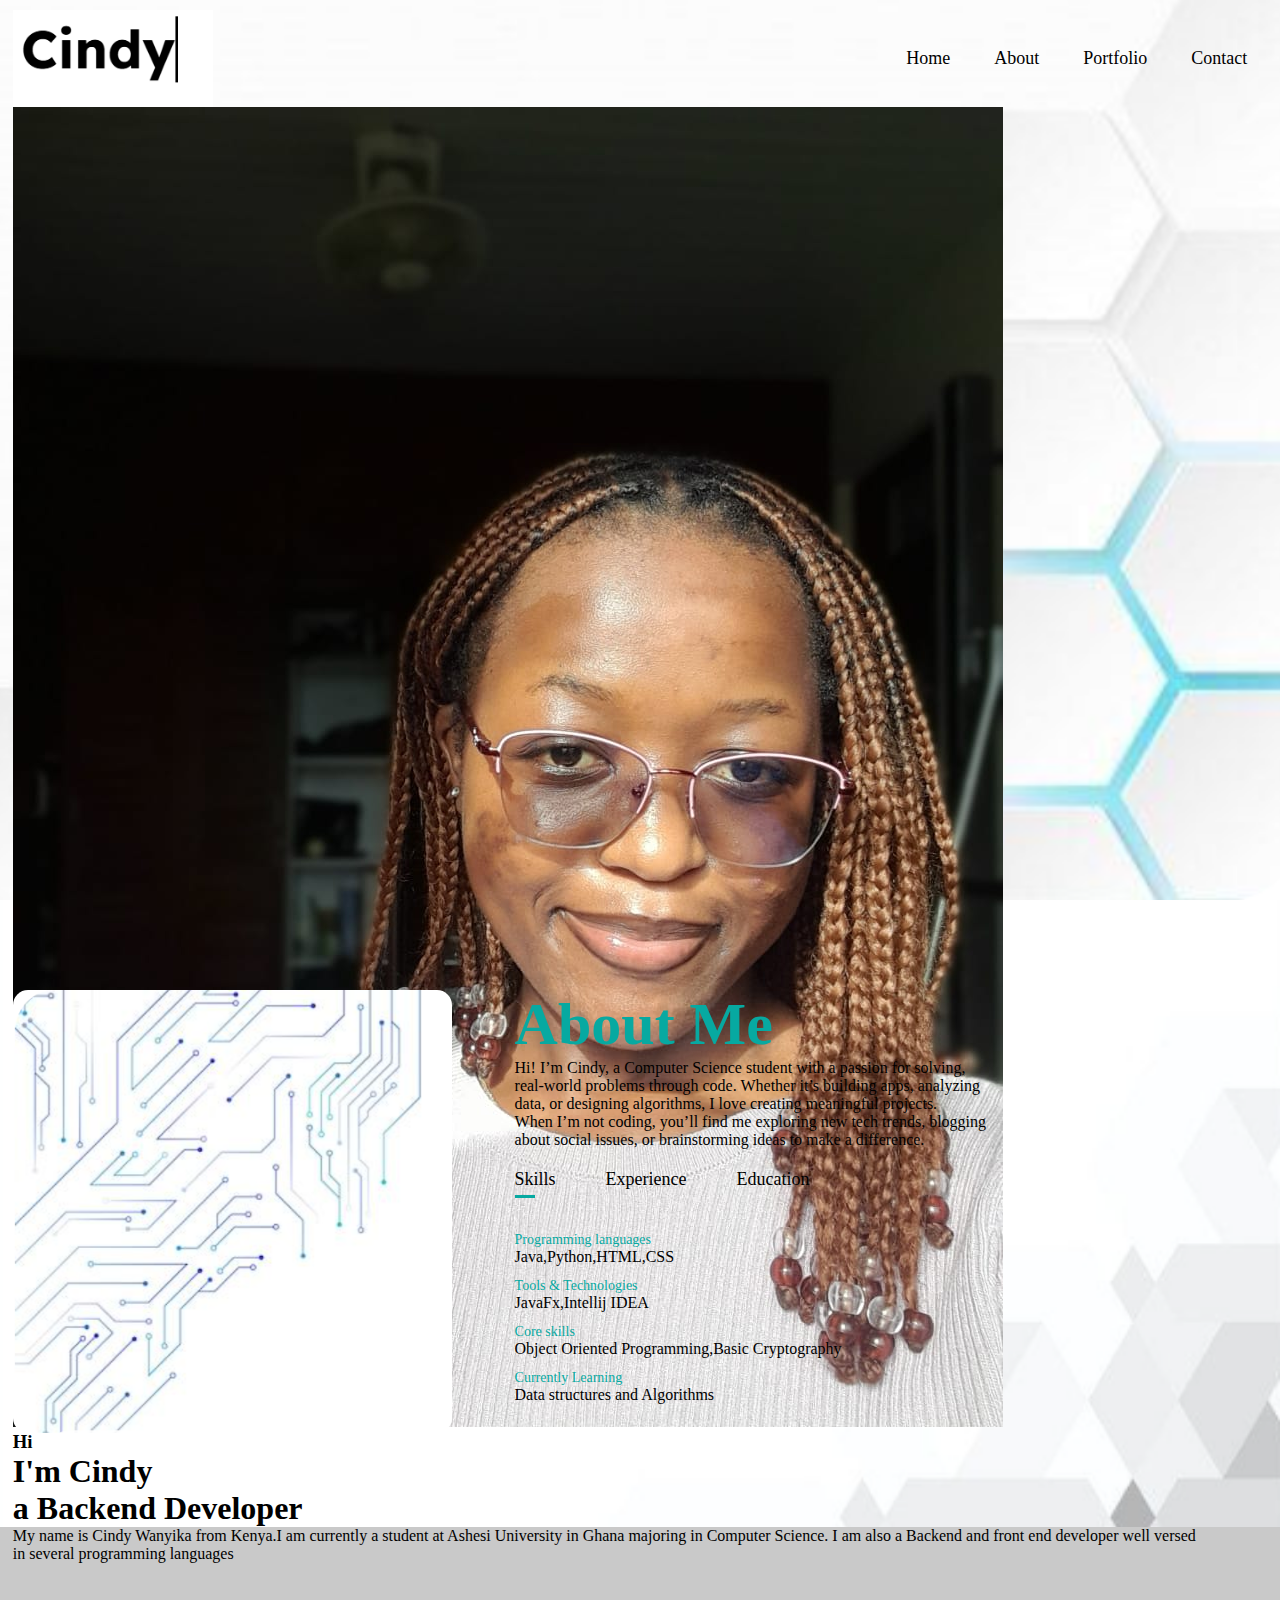
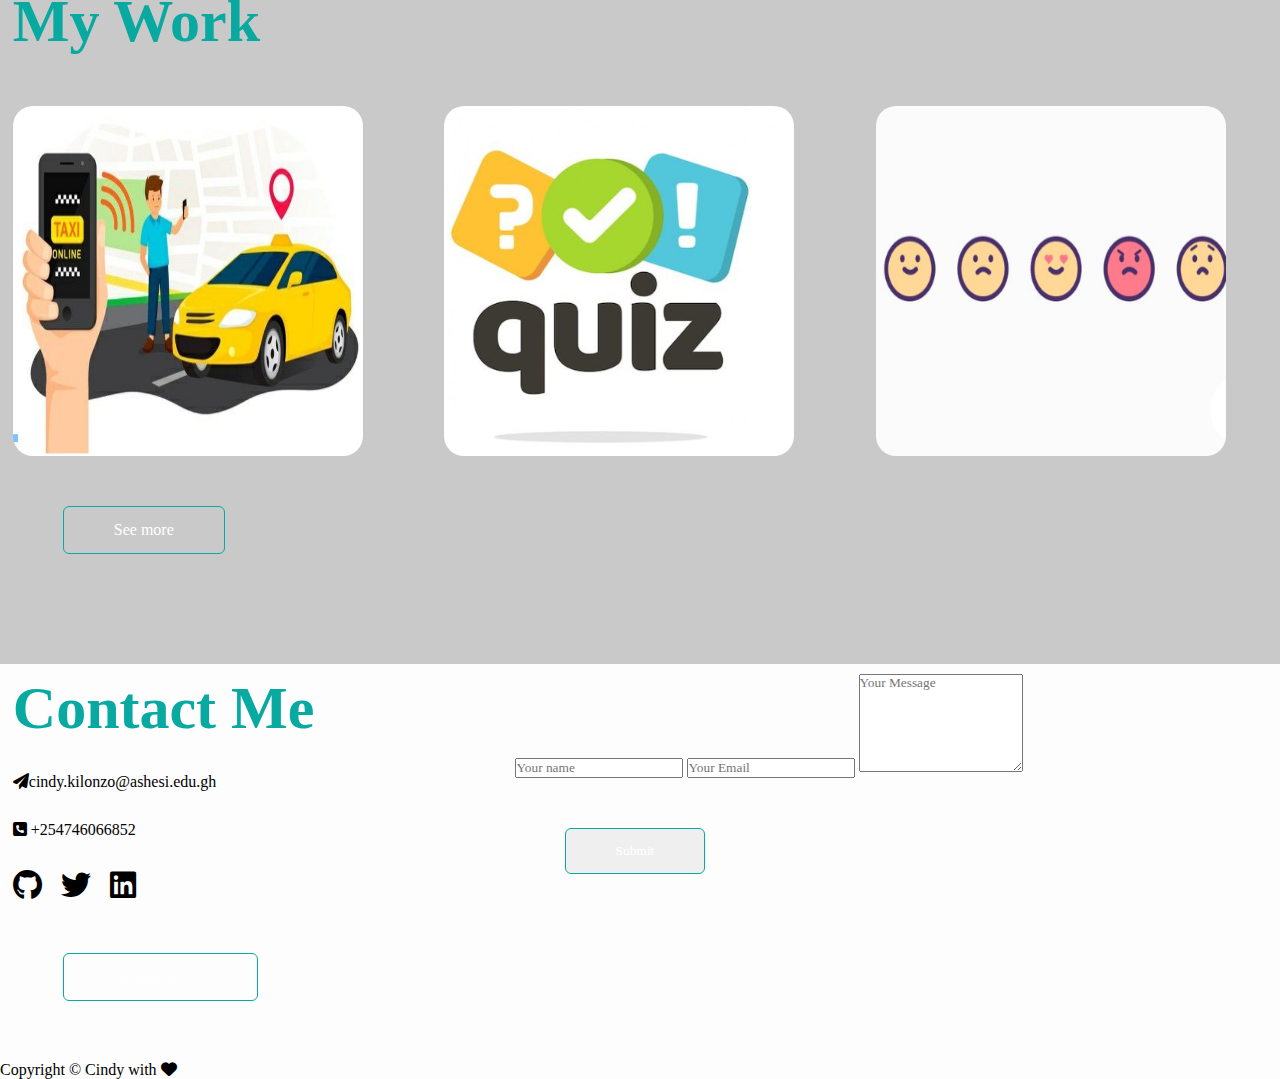
<file: myWebsite/index.html>
<!DOCTYPE html>
<html lang="en">
  
<head>
    <title>Cindy Wanyika</title>
    <link rel="icon" href="octo.png">
    <link rel="stylesheet" href="style.css">
    <link href="https://cdnjs.cloudflare.com/ajax/libs/font-awesome/6.0.0-beta3/css/all.min.css" rel="stylesheet">

</head> 
<body>
<div id="header">
<div class="container">
<div class="top">
    <nav>
        <img src="logoFinal.png" class="logo">
        <ul>
            <li><a href="#header">Home</a></li>
            <li><a href="#about">About</a></li>
            <li><a href="#portfolio">Portfolio</a></li>
            <li><a href="#contact">Contact</a></li>
        </ul>
    </nav>
</div>
<div class="home-text">
    <div class="col-1">
        <img src="webpic.jpg">
    </div>

    <div class="col-2">
        <h3>Hi</h3>

        <h1>I'm <span>Cindy<br></span>a Backend Developer</h1>

        <p>My name is Cindy Wanyika from Kenya.I am currently
            a student at Ashesi University in Ghana majoring in Computer Science.
            I am also a Backend and front end developer well versed<br>
            in several programming languages
        </p> 
    </div>
    
    

</div>
    
</div>

</div>

<div id="about">
    <div class="container">
        <div class="row">
            <div class="about-col-1">
                <img src="tech2.png">
            </div>
            <div class="about-col-2">
                <h1 class="sub-title">About Me</h1>
                <p class="about-text">Hi! I’m Cindy, a Computer Science student with a passion for solving,<br> 
                    real-world problems through code. Whether it’s building apps, analyzing<br>
                     data, or designing algorithms, I love creating meaningful projects.<br>
                      When I’m not coding, you’ll find me exploring new tech trends, blogging<br> 
                      about social issues, or brainstorming ideas to make a difference.</p>
                      <div class="tab-titles">
                        <p class="tab-links active-link" onclick="opentab('skills')">Skills</p>
                        <p class="tab-links" onclick="opentab('experience')">Experience</p>
                        <p class="tab-links" onclick="opentab('education')">Education</p>
                      </div>
                      <div class="tab-contents active-tab" id="skills">
                        <ul>
                            <li><span>Programming languages</span><br>Java,Python,HTML,CSS</li>
                            <li><span>Tools & Technologies</span><br>JavaFx,Intellij IDEA</li>
                            <li><span>Core skills</span><br>Object Oriented Programming,Basic Cryptography</li>
                            <li><span>Currently Learning</span><br>Data structures and Algorithms</li>
                        </ul>
                      </div>
                      <div class="tab-contents" id="experience">
                        <ul>
                            <li><span>2024</span><br>Huawei hackathon</li>
                            <li><span>2025</span><br>Google Developers</li>
                            <li><span>2025</span><br>some other hackathon</li>
                        </ul>
                      </div>
                      <div class="tab-contents" id="education">
                        <ul>
                            <li><span>2021</span><br>Alliance girls' High school</li>
                            <li><span>2024</span><br>Ashesi University</li>
                            <li><span>2025</span><br>CISCO</li>
                        </ul>
                      </div>
                      
            </div>
        </div>
    </div>


</div>
<!---Portfolio-->
<div id="portfolio">
    <div class="container">
        <h1 class="sub-title">My Work</h1>
        <div class="work-list">
            <div class="work">
                <img src="cab.png" style="height: 350px; width: 350px ;">
                <div class="layer">
                    <h3>Cab booking platform</h3>
                    <p>The program allows connects drivers<br> and passengers within the same localities</p>
                    <a href="https://github.com/CindyWanyika/supreme-Macargi"><i class="fa fa-external-link" aria-hidden="false"></i></a>
                </div>
            </div>
            <div class="work">
                <img src="quiz.png" style="height: 350px; width: 350px ;">
                <div class="layer">
                    <h3>A quiz material access Program</h3>
                    <p>The program allows instructors to upload<br> revision materials in the form of quizes for student </p>
                    <a href="#"><i class="fa fa-external-link" aria-hidden="false"></i></a>
                </div>
            </div>
            <div class="work">
                <img src="journal.png" style="height: 350px; width: 350px ;">
                <div class="layer">
                    <h3>emotion tracking Journal</h3>
                    <p>The program allows users to log their emotions and records them<br> enabling users to keep a track of what they feel</p>
                    <a href="https://github.com/CindyWanyika/syme2-bloom"><i class="fa fa-external-link" aria-hidden="false"></i></a>
                </div>
            </div>

        </div>
        <a href="https://github.com/CindyWanyika/fun-projects" class="btn">See more</a>
        
    </div>
</div>
<div id="contact">
    <div class="container">
        <div class="row">
            <div class="contact-left">
                <h1 class="sub-title">Contact Me</h1>
                <p><i class="fas fa-paper-plane"></i>cindy.kilonzo@ashesi.edu.gh</p>
                <p><i class="fas fa-phone-square"></i>
                    +254746066852</p>
                <div class="social-icons">
                    <a href="https://github.com/CindyWanyika"><i class="fab fa-github"></i></a>
                    <a href="https://x.com/_Ceys_lonlyfans"><i class="fab fa-twitter"></i></a>
                    <a href="https://www.linkedin.com/in/cindy-kilonzo-6660ba2ab/"><i class="fab fa-linkedin"></i></a>
                </div>
                <a href="CindyWanyikaResume.pdf" download class="btn btn2">Download CV</a>

            </div>
            <div class="contact-right">
                <form name="submit-to-google-sheet">
                    <input type="text" name="Name" placeholder="Your name" requireed>
                    <input type="email" name="email" placeholder="Your Email" required>
                    <textarea name="Message" rows="6" placeholder="Your Message"></textarea>
                    <button type="submit" class="btn btn2">Submit</button>
                </form>
                <span id="msg"></span>
            </div>
        </div>
    </div>
    <div class="copyright">
        <p>Copyright © Cindy with <i class="fas fa-heart"></i></p>
    </div>
</div>

<script>
    var tablinks=document.getElementsByClassName("tab-links");
    var tabcontents=document.getElementsByClassName("tab-contents");

    function opentab(tabname){
        for(tablink of tablinks){
            tablink.classList.remove("active-link")
        }
        for(tabcontent of tabcontents){
            tabcontent.classList.remove("active-tab")
        }
        event.currentTarget.classList.add("active-link")
        document.getElementById(tabname).classList.add("active-tab")
    }
</script>
<script>
    const scriptURL = 'https://script.google.com/macros/s/AKfycbxWV3ZqI9EUMwOMniXNVhxqkt5f6f7iMyJpR1HHccxgtv8U9DBG6R8EG4Z2clrqI0v7/exec'
    const form = document.forms['submit-to-google-sheet']
    const msg=document.getElementById("msg")
  
    form.addEventListener('submit', e => {
      e.preventDefault()
      fetch(scriptURL, { method: 'POST', body: new FormData(form)})
        .then(response => {
            msg.innerHTML="Message submitted successfully"
            setTimeout(function(){
                msg.innerHTML=""
            },2000)
            form.reset()
        })
        .catch(error => console.error('Error!', error.message))
    })
  </script>    
</body>
</html>
</file>
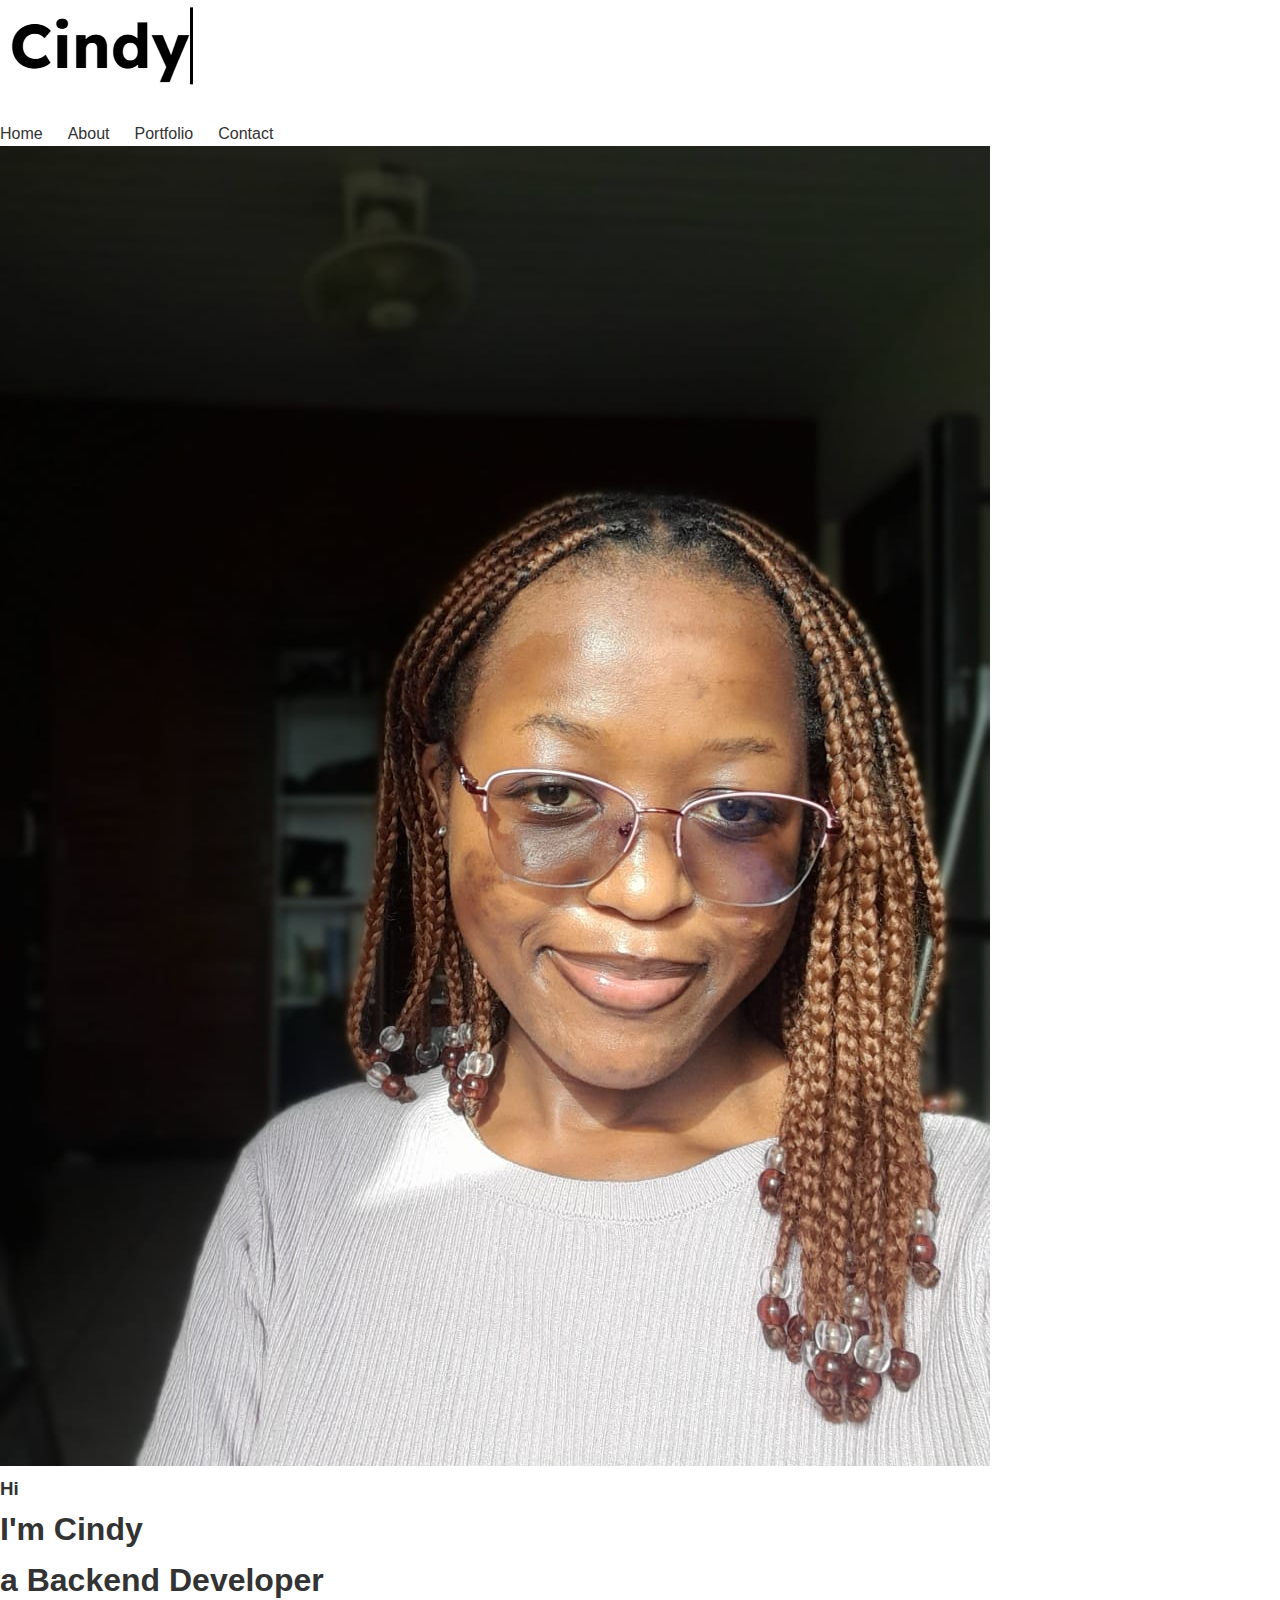
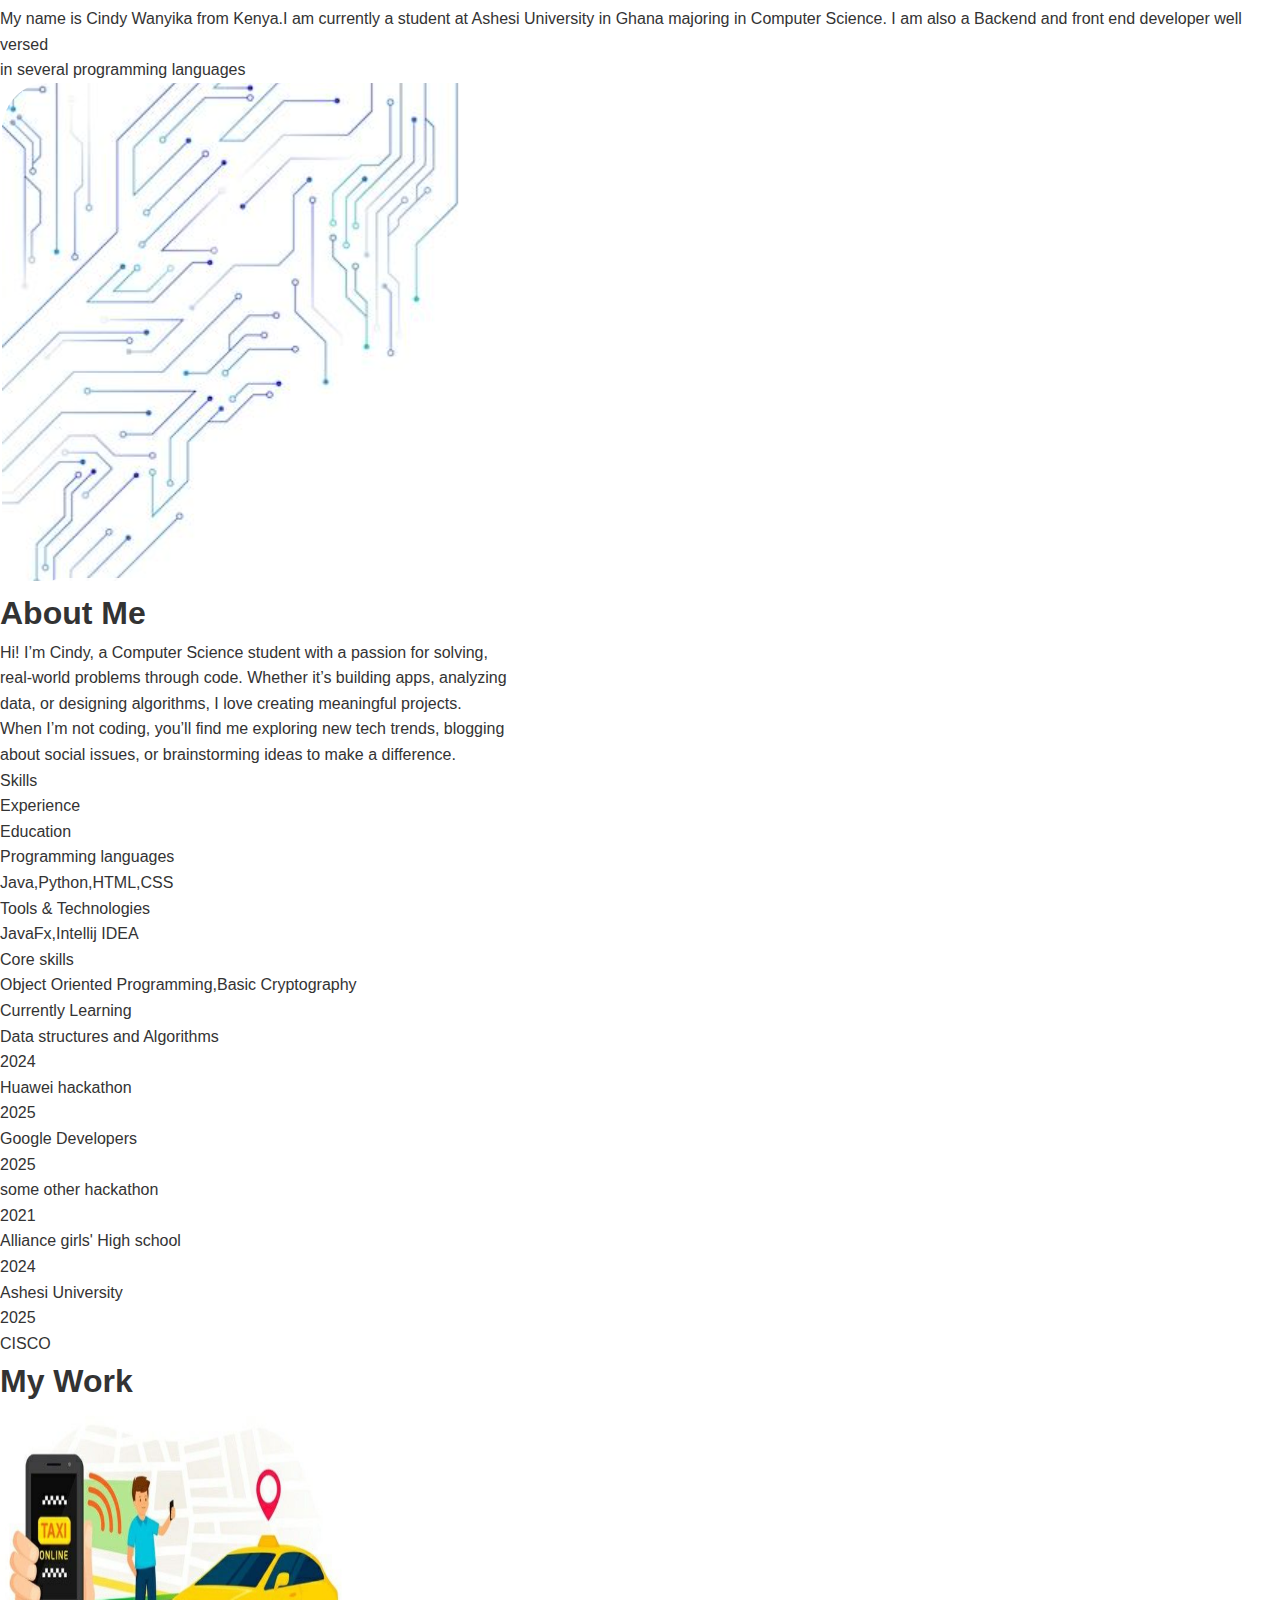
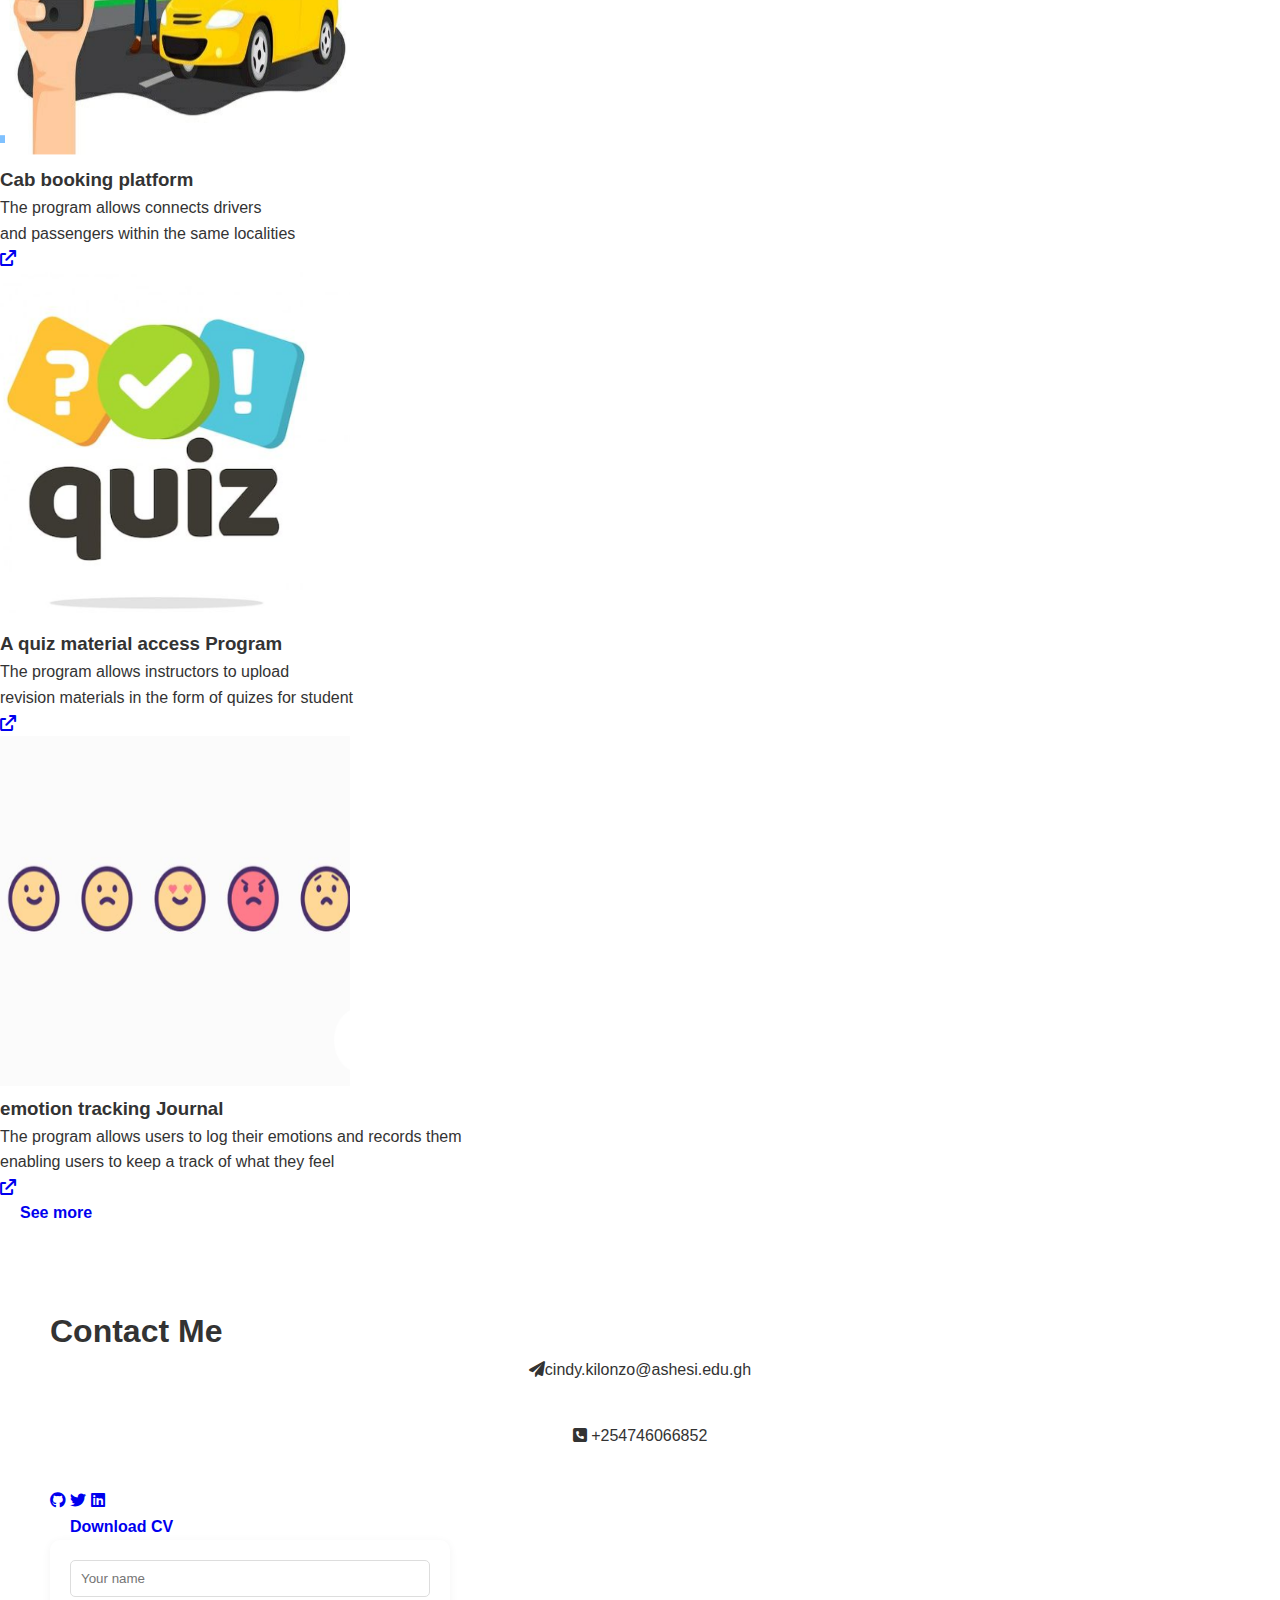
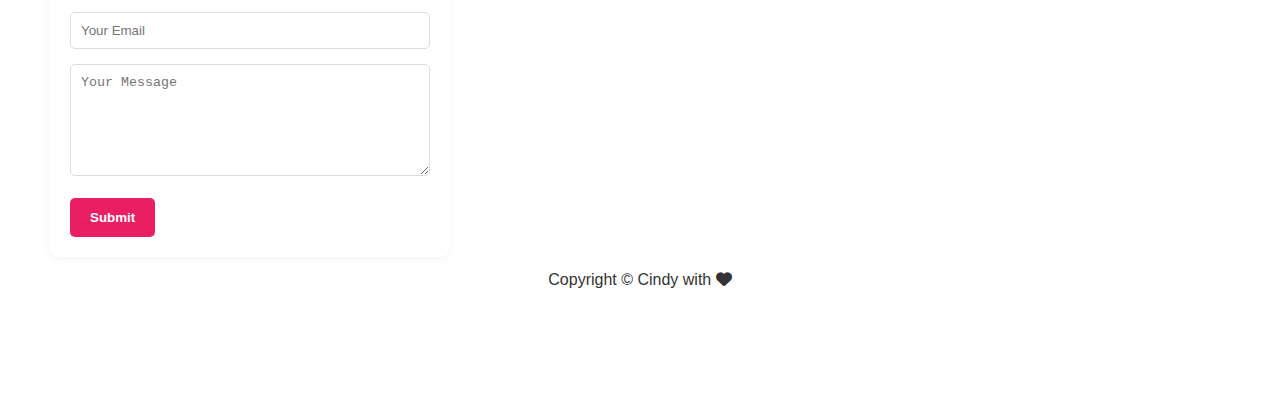
<file: Bingo2024.html>
<!DOCTYPE html>
<html lang="en">
  
<head>
    <title>Cindy Wanyika</title>
    <link rel="icon" href="octo.png">
    <link rel="stylesheet" href="style.css">
    <link href="https://cdnjs.cloudflare.com/ajax/libs/font-awesome/6.0.0-beta3/css/all.min.css" rel="stylesheet">

</head> 
<body>
<div id="header">
<div class="container">
<div class="top">
    <nav>
        <img src="logoFinal.png" class="logo">
        <ul>
            <li><a href="#header">Home</a></li>
            <li><a href="#about">About</a></li>
            <li><a href="#portfolio">Portfolio</a></li>
            <li><a href="#contact">Contact</a></li>
        </ul>
    </nav>
</div>
    <div class="home-text">
        <div class="col-1">
            <img src="webpic.jpg">
        </div>

        <div class="col-2">
            <h3>Hi</h3>

            <h1>I'm <span>Cindy<br></span>a Backend Developer</h1>

            <p>My name is Cindy Wanyika from Kenya.I am currently
                a student at Ashesi University in Ghana majoring in Computer Science.
                I am also a Backend and front end developer well versed<br>
                in several programming languages
            </p> 
        </div>
        
        

    </div>
    
</div>

</div>

<div id="about">
    <div class="container">
        <div class="row">
            <div class="about-col-1">
                <img src="tech2.png">
            </div>
            <div class="about-col-2">
                <h1 class="sub-title">About Me</h1>
                <p class="about-text">Hi! I’m Cindy, a Computer Science student with a passion for solving,<br> 
                    real-world problems through code. Whether it’s building apps, analyzing<br>
                     data, or designing algorithms, I love creating meaningful projects.<br>
                      When I’m not coding, you’ll find me exploring new tech trends, blogging<br> 
                      about social issues, or brainstorming ideas to make a difference.</p>
                      <div class="tab-titles">
                        <p class="tab-links active-link" onclick="opentab('skills')">Skills</p>
                        <p class="tab-links" onclick="opentab('experience')">Experience</p>
                        <p class="tab-links" onclick="opentab('education')">Education</p>
                      </div>
                      <div class="tab-contents active-tab" id="skills">
                        <ul>
                            <li><span>Programming languages</span><br>Java,Python,HTML,CSS</li>
                            <li><span>Tools & Technologies</span><br>JavaFx,Intellij IDEA</li>
                            <li><span>Core skills</span><br>Object Oriented Programming,Basic Cryptography</li>
                            <li><span>Currently Learning</span><br>Data structures and Algorithms</li>
                        </ul>
                      </div>
                      <div class="tab-contents" id="experience">
                        <ul>
                            <li><span>2024</span><br>Huawei hackathon</li>
                            <li><span>2025</span><br>Google Developers</li>
                            <li><span>2025</span><br>some other hackathon</li>
                        </ul>
                      </div>
                      <div class="tab-contents" id="education">
                        <ul>
                            <li><span>2021</span><br>Alliance girls' High school</li>
                            <li><span>2024</span><br>Ashesi University</li>
                            <li><span>2025</span><br>CISCO</li>
                        </ul>
                      </div>
                      
            </div>
        </div>
    </div>


</div>
<!---Portfolio-->
<div id="portfolio">
    <div class="container">
        <h1 class="sub-title">My Work</h1>
        <div class="work-list">
            <div class="work">
                <img src="cab.png" style="height: 350px; width: 350px ;">
                <div class="layer">
                    <h3>Cab booking platform</h3>
                    <p>The program allows connects drivers<br> and passengers within the same localities</p>
                    <a href="https://github.com/CindyWanyika/supreme-Macargi"><i class="fa fa-external-link" aria-hidden="false"></i></a>
                </div>
            </div>
            <div class="work">
                <img src="quiz.png" style="height: 350px; width: 350px ;">
                <div class="layer">
                    <h3>A quiz material access Program</h3>
                    <p>The program allows instructors to upload<br> revision materials in the form of quizes for student </p>
                    <a href="#"><i class="fa fa-external-link" aria-hidden="false"></i></a>
                </div>
            </div>
            <div class="work">
                <img src="journal.png" style="height: 350px; width: 350px ;">
                <div class="layer">
                    <h3>emotion tracking Journal</h3>
                    <p>The program allows users to log their emotions and records them<br> enabling users to keep a track of what they feel</p>
                    <a href="#"><i class="fa fa-external-link" aria-hidden="false"></i></a>
                </div>
            </div>

        </div>
        <a href="#" class="btn">See more</a>
        
    </div>
</div>
<div id="contact">
    <div class="container">
        <div class="row">
            <div class="contact-left">
                <h1 class="sub-title">Contact Me</h1>
                <p><i class="fas fa-paper-plane"></i>cindy.kilonzo@ashesi.edu.gh</p>
                <p><i class="fas fa-phone-square"></i>
                    +254746066852</p>
                <div class="social-icons">
                    <a href="https://github.com/CindyWanyika"><i class="fab fa-github"></i></a>
                    <a href="https://x.com/_Ceys_lonlyfans"><i class="fab fa-twitter"></i></a>
                    <a href="https://www.linkedin.com/in/cindy-kilonzo-6660ba2ab/"><i class="fab fa-linkedin"></i></a>
                </div>
                <a href="CindyWanyikaResume.pdf" download class="btn btn2">Download CV</a>

            </div>
            <div class="contact-right">
                <form name="submit-to-google-sheet">
                    <input type="text" name="Name" placeholder="Your name" requireed>
                    <input type="email" name="email" placeholder="Your Email" required>
                    <textarea name="Message" rows="6" placeholder="Your Message"></textarea>
                    <button type="submit" class="btn btn2">Submit</button>
                </form>
                <span id="msg"></span>
            </div>
        </div>
    </div>
    <div class="copyright">
        <p>Copyright © Cindy with <i class="fas fa-heart"></i></p>
    </div>
</div>

<script>
    var tablinks=document.getElementsByClassName("tab-links");
    var tabcontents=document.getElementsByClassName("tab-contents");

    function opentab(tabname){
        for(tablink of tablinks){
            tablink.classList.remove("active-link")
        }
        for(tabcontent of tabcontents){
            tabcontent.classList.remove("active-tab")
        }
        event.currentTarget.classList.add("active-link")
        document.getElementById(tabname).classList.add("active-tab")
    }
</script>
<script>
    const scriptURL = 'https://script.google.com/macros/s/AKfycbxWV3ZqI9EUMwOMniXNVhxqkt5f6f7iMyJpR1HHccxgtv8U9DBG6R8EG4Z2clrqI0v7/exec'
    const form = document.forms['submit-to-google-sheet']
    const msg=document.getElementById("msg")
  
    form.addEventListener('submit', e => {
      e.preventDefault()
      fetch(scriptURL, { method: 'POST', body: new FormData(form)})
        .then(response => {
            msg.innerHTML="Message submitted successfully"
            setTimeout(function(){
                msg.innerHTML=""
            },2000)
            form.reset()
        })
        .catch(error => console.error('Error!', error.message))
    })
  </script>    
</body>
</html>
</file>
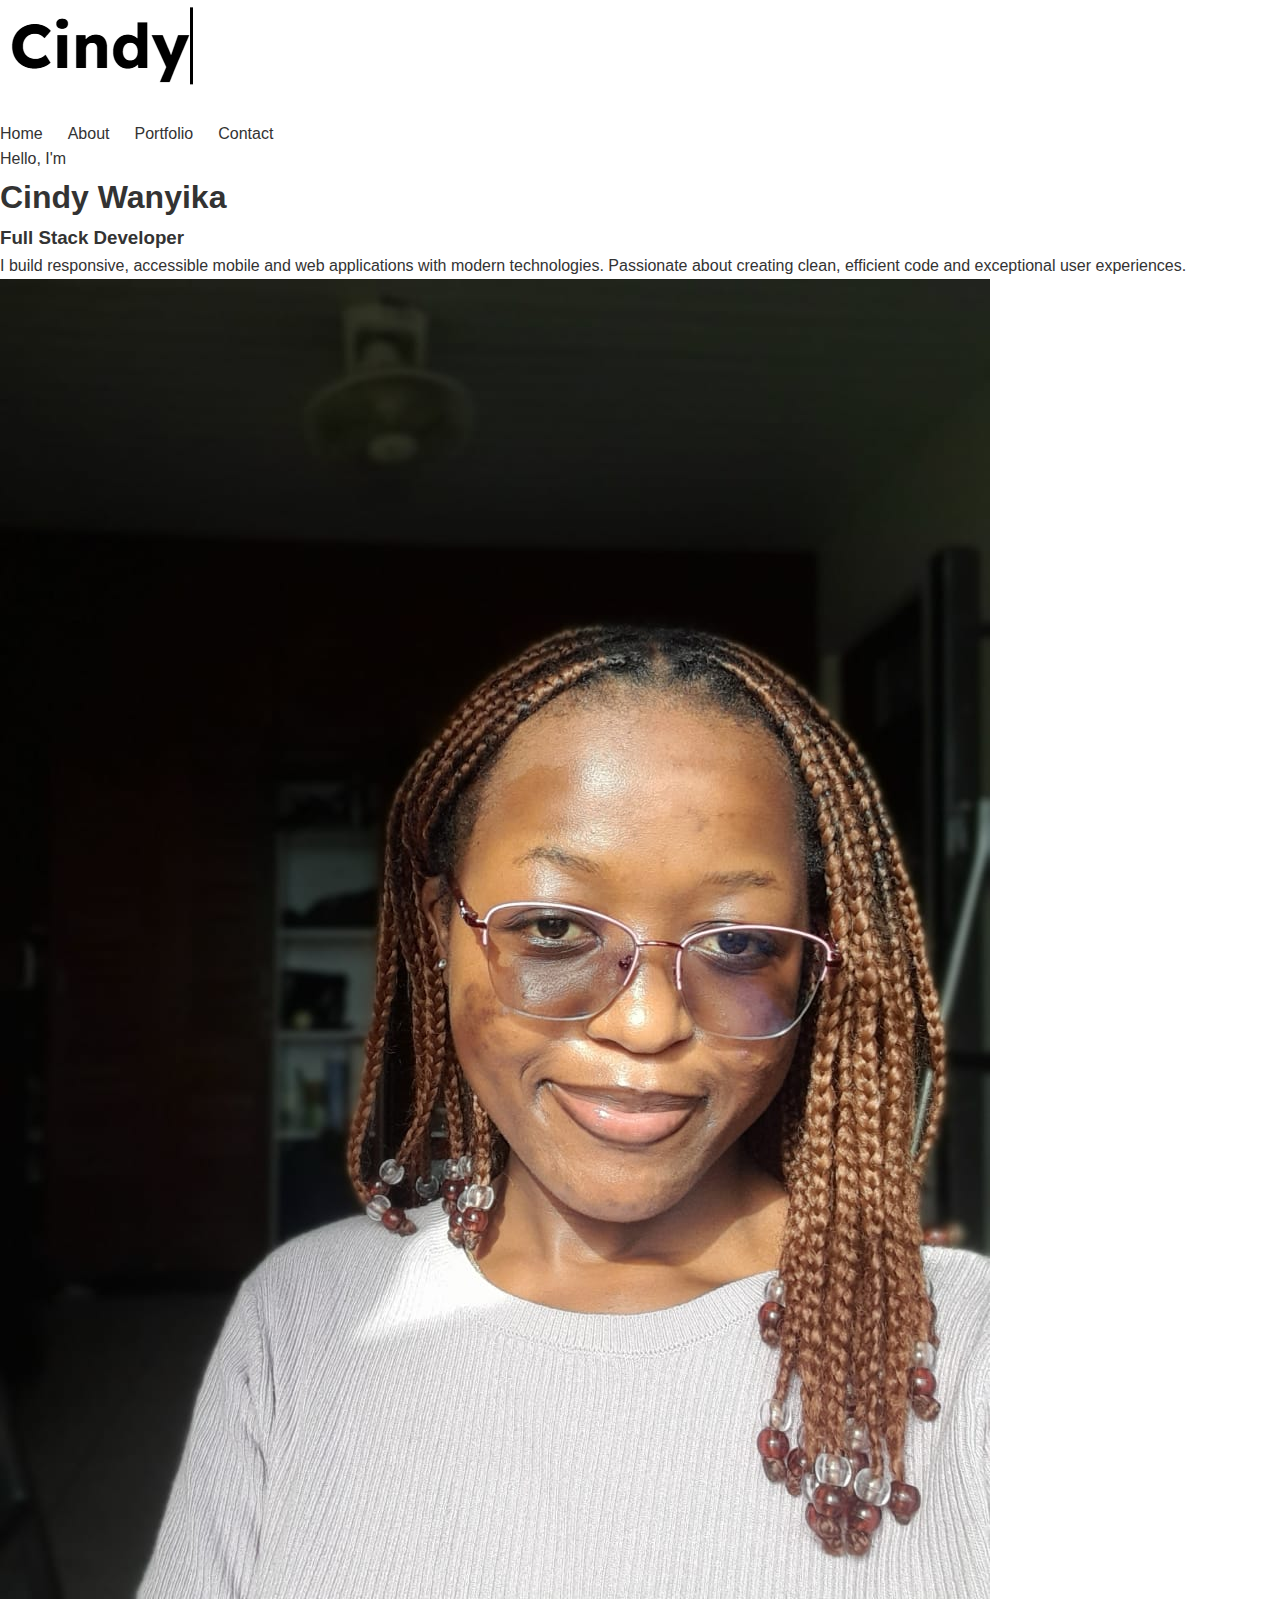
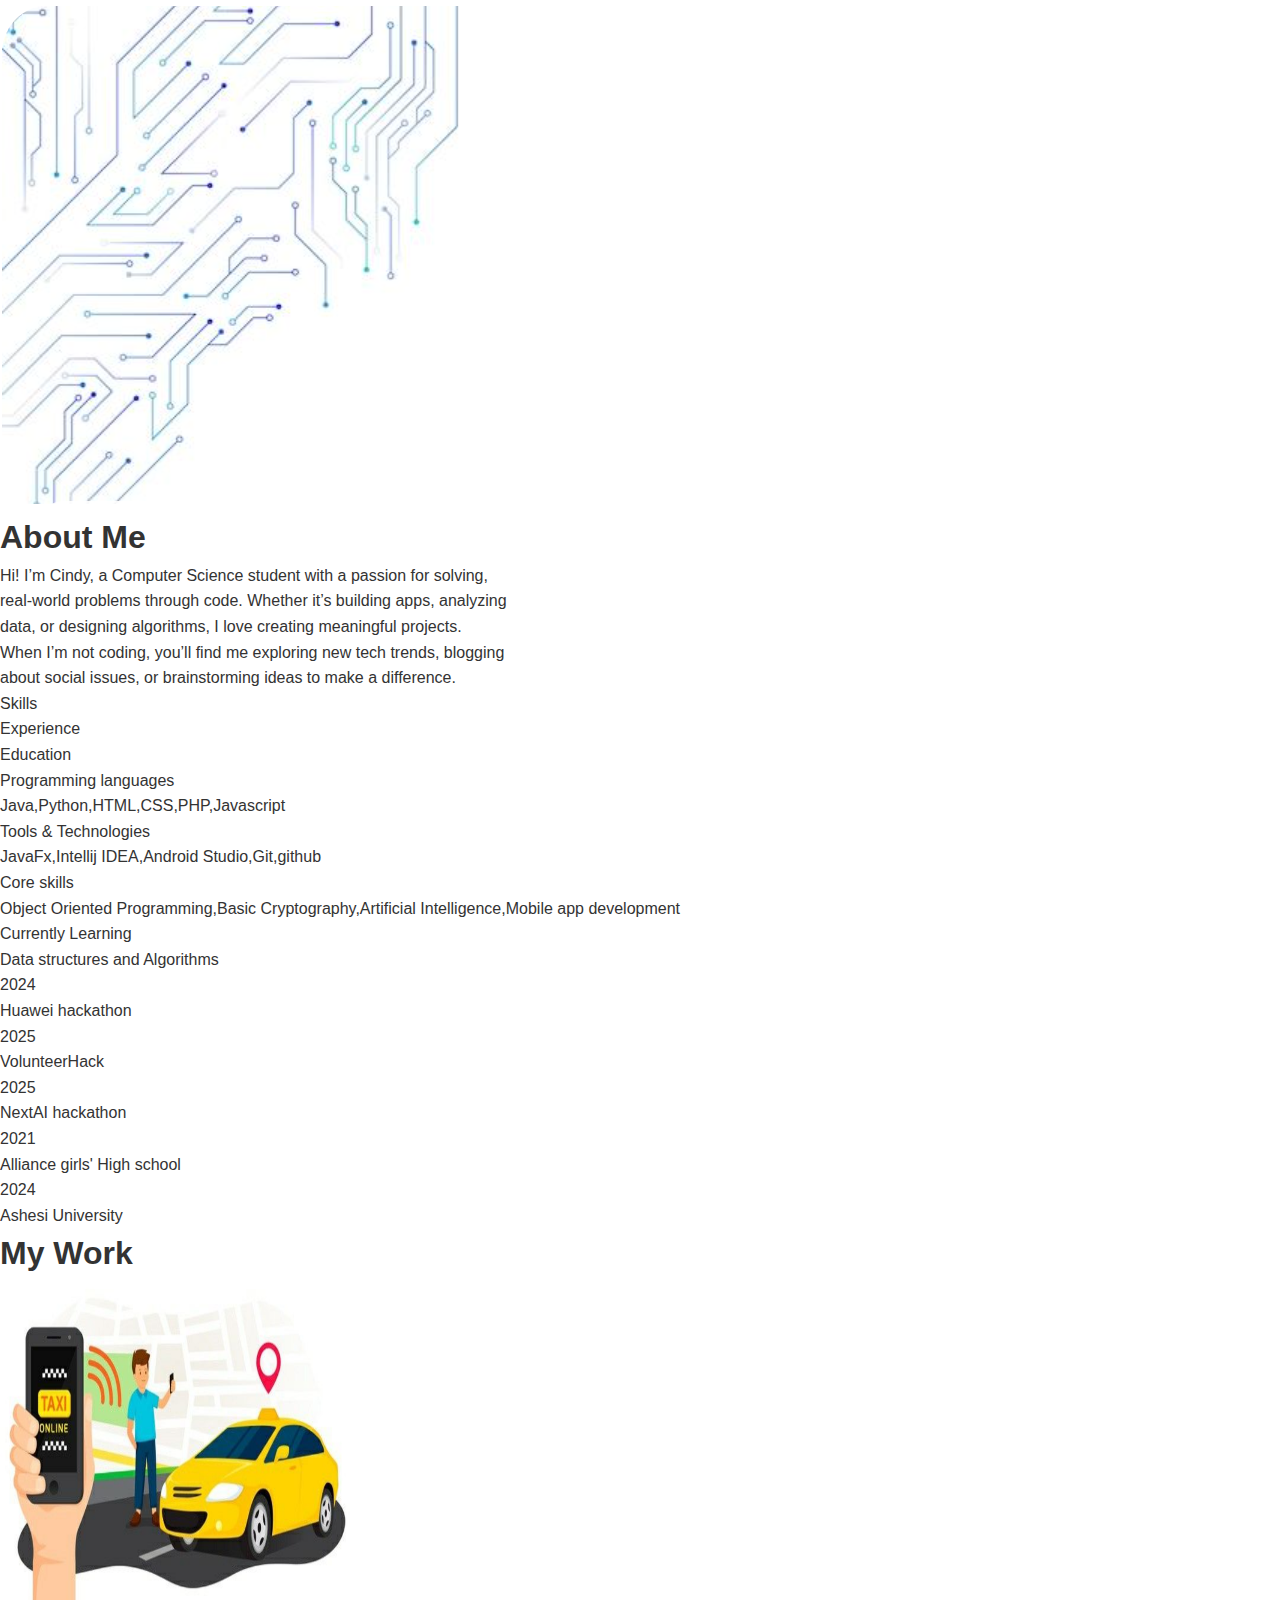
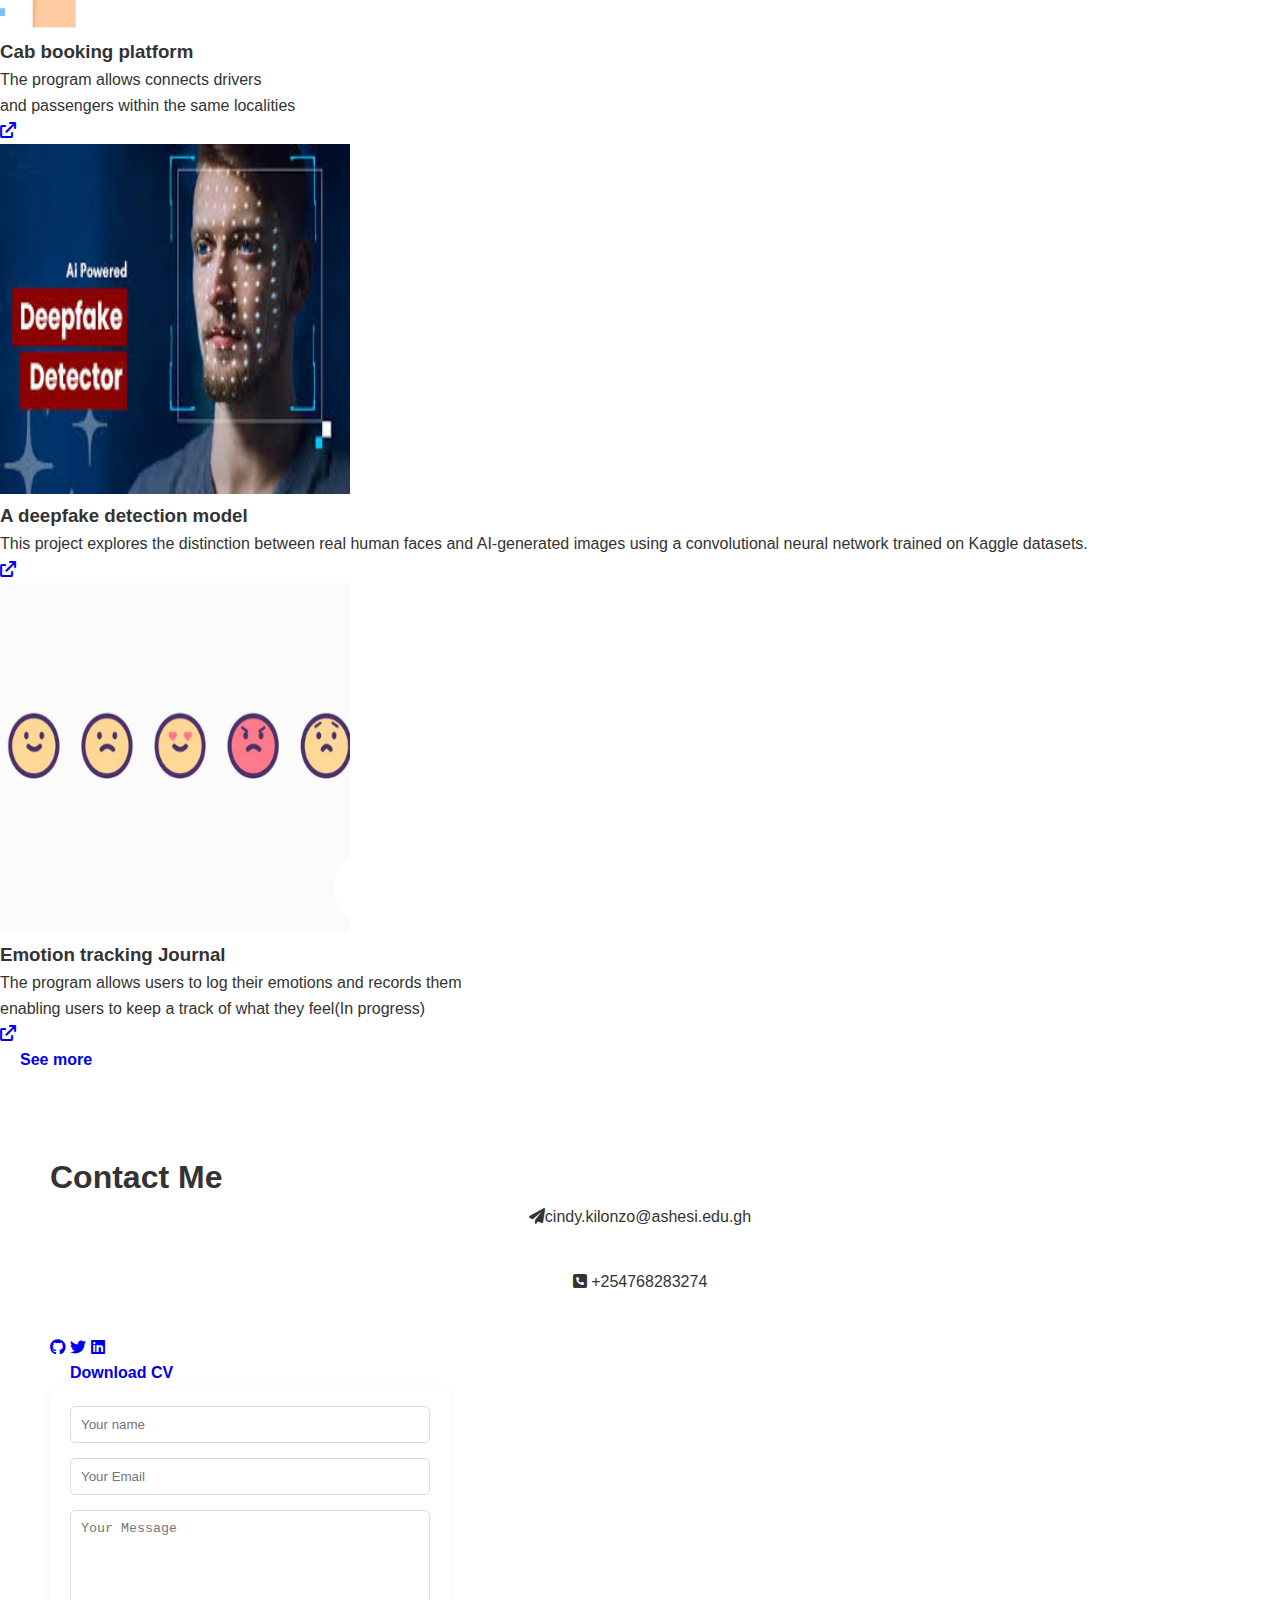
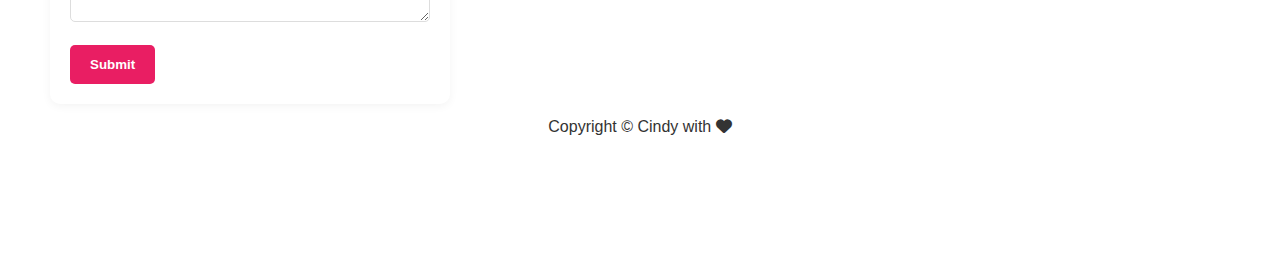
<file: index1.html>
<!DOCTYPE html>
<html lang="en">
  
<head>
    <title>Cindy Wanyika</title>
    <link rel="icon" href="octo.png">
    <link rel="stylesheet" href="style.css">
    <link href="https://cdnjs.cloudflare.com/ajax/libs/font-awesome/6.0.0-beta3/css/all.min.css" rel="stylesheet">

</head> 
<body>
<div id="header">
<div class="container">
<div class="top">
    <nav>
        <img src="logoFinal.png" class="logo">
        <ul>
            <li><a href="#header">Home</a></li>
            <li><a href="#about">About</a></li>
            <li><a href="#portfolio">Portfolio</a></li>
            <li><a href="#contact">Contact</a></li>
        </ul>
    </nav>
</div>
    <div class="home-text">

        <div class="col-2">
            <p>Hello, I'm</p>

            <h1><span>Cindy Wanyika</span></h1>

            <h3>Full Stack Developer</h3>

            <p>I build responsive, accessible mobile and web applications with
                 modern technologies. Passionate about creating clean, efficient 
                 code and exceptional user experiences.
            </p> 
        </div>

        <div class="col-1">
            <img src="webpic.jpg">
        </div>
        
        

    </div>
    
</div>

</div>

<div id="about">
    <div class="container">
        <div class="row">
            <div class="about-col-1">
                <img src="tech2.png">
            </div>
            <div class="about-col-2">
                <h1 class="sub-title">About Me</h1>
                <p class="about-text">Hi! I’m Cindy, a Computer Science student with a passion for solving,<br> 
                    real-world problems through code. Whether it’s building apps, analyzing<br>
                     data, or designing algorithms, I love creating meaningful projects.<br>
                      When I’m not coding, you’ll find me exploring new tech trends, blogging<br> 
                      about social issues, or brainstorming ideas to make a difference.</p>
                      <div class="tab-titles">
                        <p class="tab-links active-link" onclick="opentab('skills')">Skills</p>
                        <p class="tab-links" onclick="opentab('experience')">Experience</p>
                        <p class="tab-links" onclick="opentab('education')">Education</p>
                      </div>
                      <div class="tab-contents active-tab" id="skills">
                        <ul>
                            <li><span>Programming languages</span><br>Java,Python,HTML,CSS,PHP,Javascript</li>
                            <li><span>Tools & Technologies</span><br>JavaFx,Intellij IDEA,Android Studio,Git,github</li>
                            <li><span>Core skills</span><br>Object Oriented Programming,Basic Cryptography,Artificial Intelligence,Mobile app development</li>
                            <li><span>Currently Learning</span><br>Data structures and Algorithms</li>
                        </ul>
                      </div>
                      <div class="tab-contents" id="experience">
                        <ul>
                            <li><span>2024</span><br>Huawei hackathon</li>
                            <li><span>2025</span><br>VolunteerHack</li>
                            <li><span>2025</span><br>NextAI hackathon</li>
                        </ul>
                      </div>
                      <div class="tab-contents" id="education">
                        <ul>
                            <li><span>2021</span><br>Alliance girls' High school</li>
                            <li><span>2024</span><br>Ashesi University</li>
                        
                        </ul>
                      </div>
                      
            </div>
        </div>
    </div>


</div>
<!---Portfolio-->
<div id="portfolio">
    <div class="container">
        <h1 class="sub-title">My Work</h1>
        <div class="work-list">
            <div class="work">
                <img src="cab.png" style="height: 350px; width: 350px ;">
                <div class="layer">
                    <h3>Cab booking platform</h3>
                    <p>The program allows connects drivers<br> and passengers within the same localities</p>
                    <a href="https://github.com/CindyWanyika/supreme-Macargi"><i class="fa fa-external-link" aria-hidden="false"></i></a>
                </div>
            </div>
            <div class="work">
                <img src="deepfake.jpg" style="height: 350px; width: 350px ;">
                <div class="layer">
                    <h3>A deepfake detection model</h3>
                    <p>This project explores the distinction between real human faces and AI-generated images using a convolutional neural network trained on Kaggle datasets. </p>
                    <a href="https://github.com/CindyWanyika/AI-image-Classifier"><i class="fa fa-external-link" aria-hidden="false"></i></a>
                </div>
            </div>
            <div class="work">
                <img src="journal.png" style="height: 350px; width: 350px ;">
                <div class="layer">
                    <h3>Emotion tracking Journal</h3>
                    <p>The program allows users to log their emotions and records them<br> enabling users to keep a track of what they feel(In progress)</p>
                    <a href="#"><i class="fa fa-external-link" aria-hidden="false"></i></a>
                </div>
            </div>

        </div>
        <a href="#" class="btn">See more</a>
        
    </div>
</div>
<div id="contact">
    <div class="container">
        <div class="row">
            <div class="contact-left">
                <h1 class="sub-title">Contact Me</h1>
                <p><i class="fas fa-paper-plane"></i>cindy.kilonzo@ashesi.edu.gh</p>
                <p><i class="fas fa-phone-square"></i>
                    +254768283274</p>
                <div class="social-icons">
                    <a href="https://github.com/CindyWanyika"><i class="fab fa-github"></i></a>
                    <a href="https://x.com/_Ceys_lonlyfans"><i class="fab fa-twitter"></i></a>
                    <a href="https://www.linkedin.com/in/cindy-kilonzo-6660ba2ab/"><i class="fab fa-linkedin"></i></a>
                </div>
                <a href="CindyWanyika_Resume.pdf" download class="btn btn2">Download CV</a>

            </div>
            <div class="contact-right">
                <form name="submit-to-google-sheet">
                    <input type="text" name="Name" placeholder="Your name" requireed>
                    <input type="email" name="email" placeholder="Your Email" required>
                    <textarea name="Message" rows="6" placeholder="Your Message"></textarea>
                    <button type="submit" class="btn btn2">Submit</button>
                </form>
                <span id="msg"></span>
            </div>
        </div>
    </div>
    <div class="copyright">
        <p>Copyright © Cindy with <i class="fas fa-heart"></i></p>
    </div>
</div>

<script>
    var tablinks=document.getElementsByClassName("tab-links");
    var tabcontents=document.getElementsByClassName("tab-contents");

    function opentab(tabname){
        for(tablink of tablinks){
            tablink.classList.remove("active-link")
        }
        for(tabcontent of tabcontents){
            tabcontent.classList.remove("active-tab")
        }
        event.currentTarget.classList.add("active-link")
        document.getElementById(tabname).classList.add("active-tab")
    }
</script>
<script>
    const scriptURL = 'https://script.google.com/macros/s/AKfycbxWV3ZqI9EUMwOMniXNVhxqkt5f6f7iMyJpR1HHccxgtv8U9DBG6R8EG4Z2clrqI0v7/exec'
    const form = document.forms['submit-to-google-sheet']
    const msg=document.getElementById("msg")
  
    form.addEventListener('submit', e => {
      e.preventDefault()
      fetch(scriptURL, { method: 'POST', body: new FormData(form)})
        .then(response => {
            msg.innerHTML="Message submitted successfully"
            setTimeout(function(){
                msg.innerHTML=""
            },2000)
            form.reset()
        })
        .catch(error => console.error('Error!', error.message))
    })
  </script>    
</body>
</html>
</file>
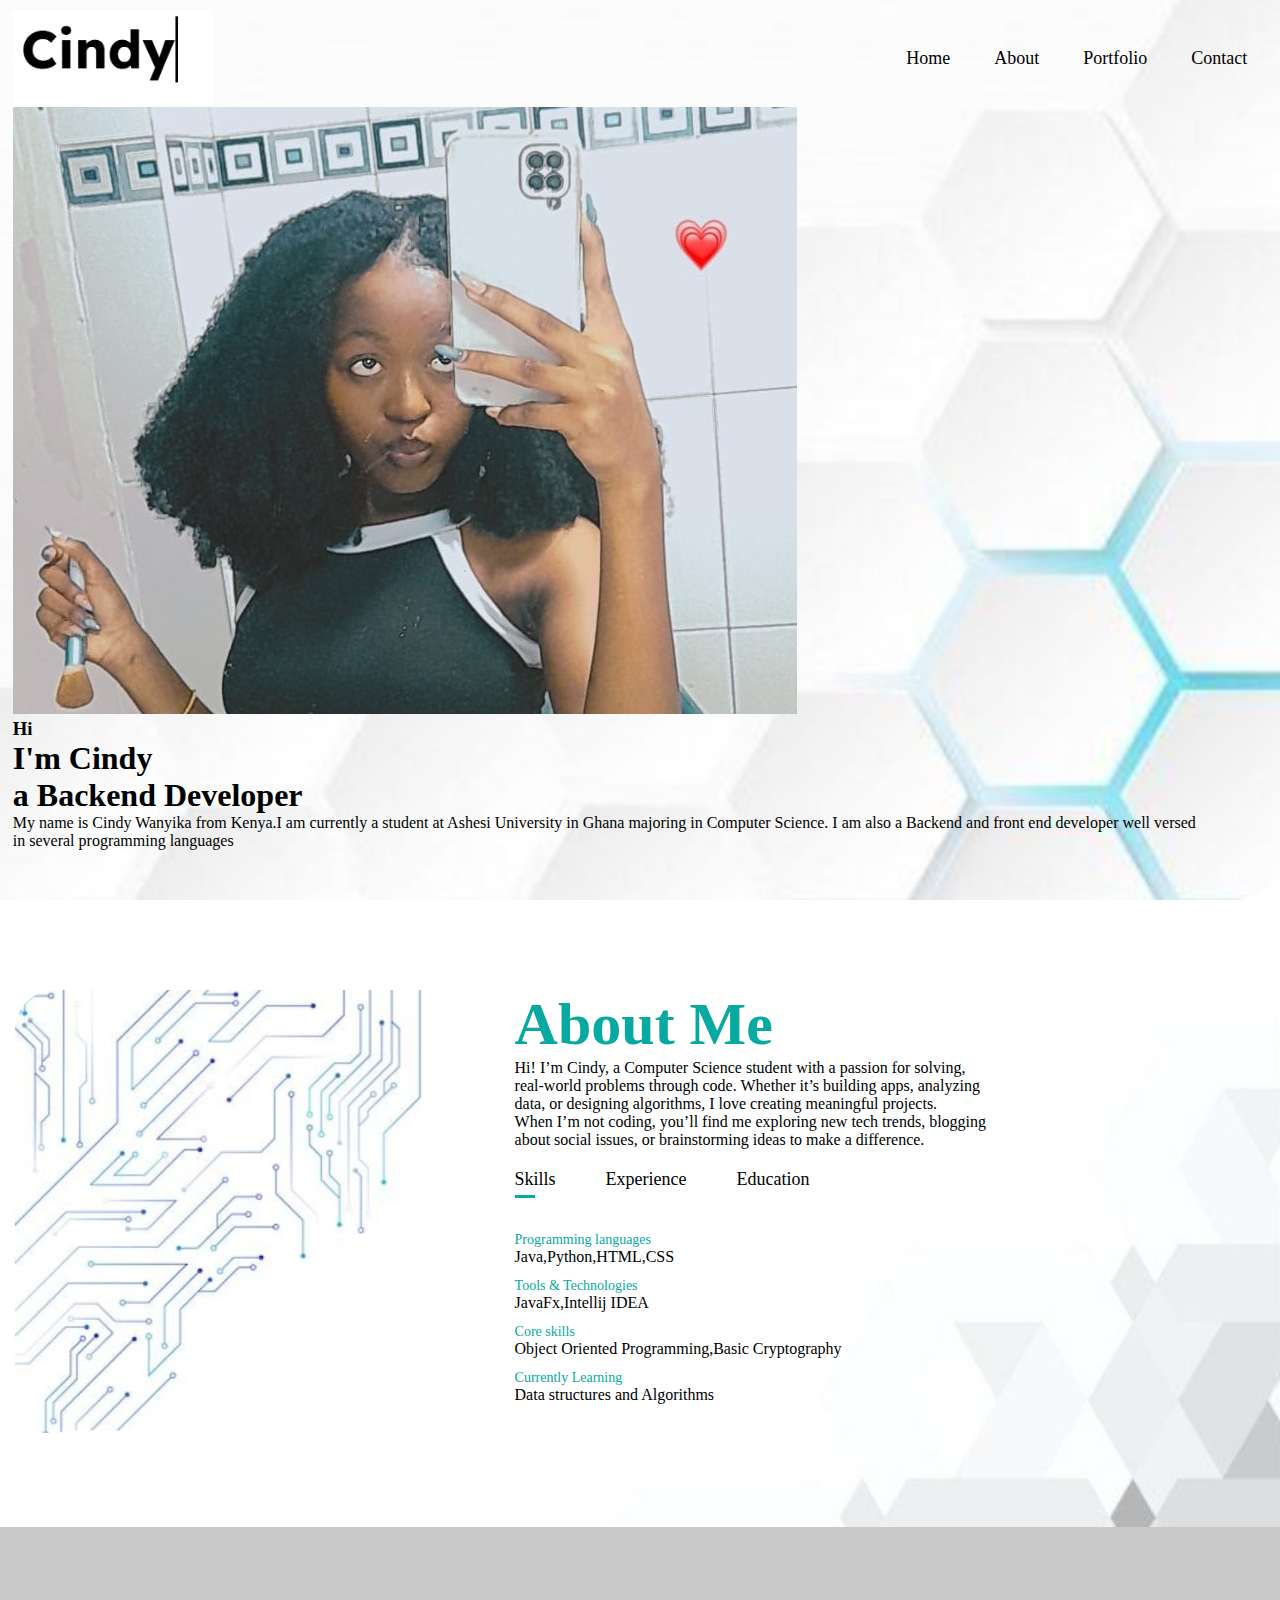
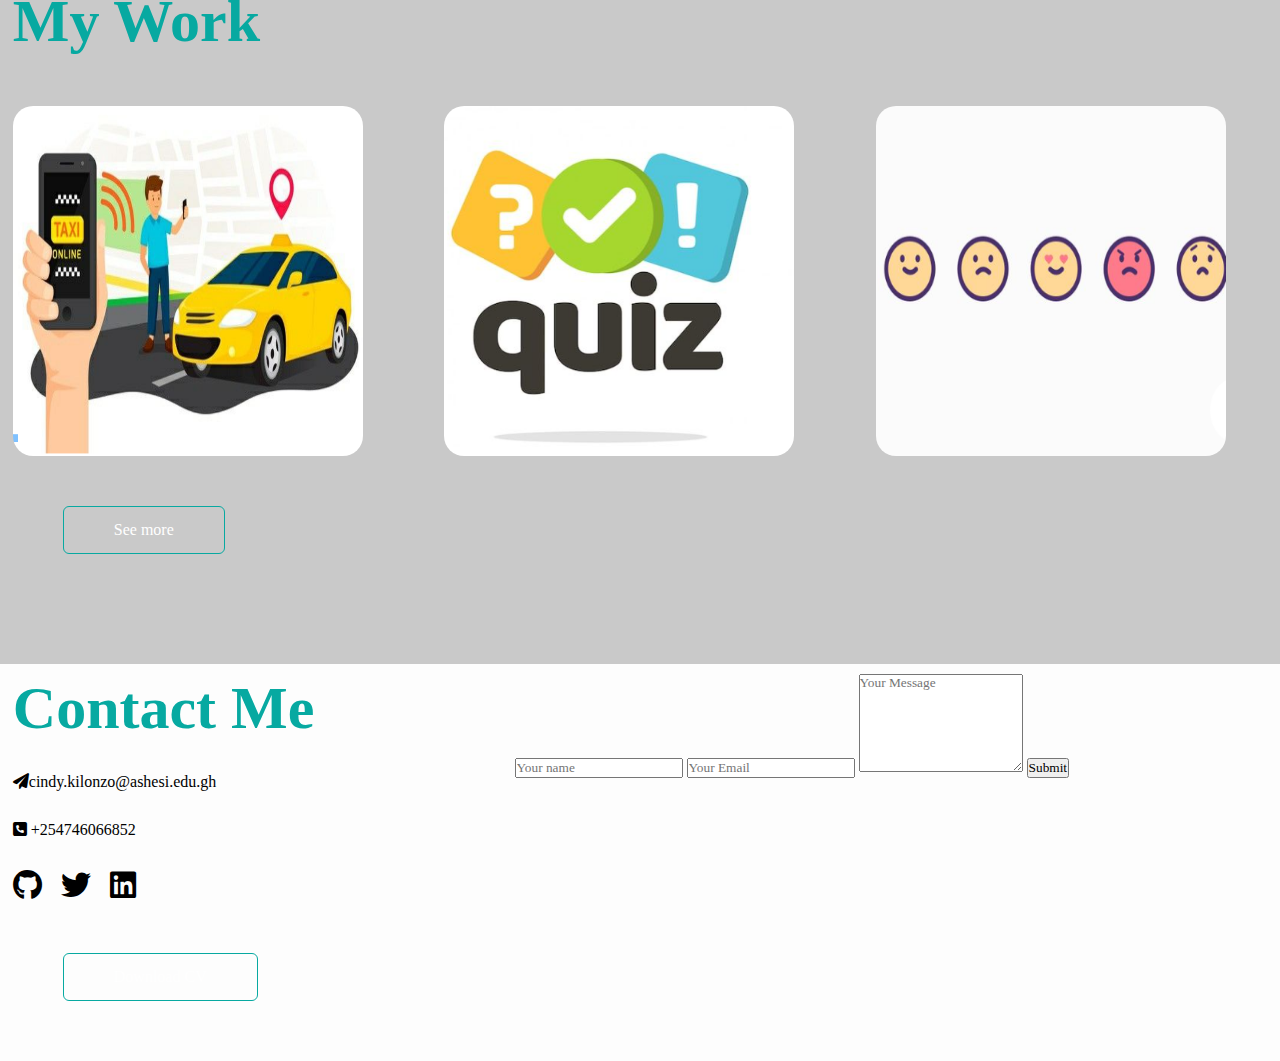
<file: myWebsite/Bingo2024.html>
<!DOCTYPE html>
<html lang="en">
  
<head>
    <title>Cindy Wanyika</title>
    <link rel="icon" href="octo.png">
    <link rel="stylesheet" href="style.css">
    <link href="https://cdnjs.cloudflare.com/ajax/libs/font-awesome/6.0.0-beta3/css/all.min.css" rel="stylesheet">

</head> 
<body>
<div id="header">
<div class="container">
    <nav>
        <img src="logoFinal.png" class="logo">
        <ul>
            <li><a href="#">Home</a></li>
            <li><a href="#">About</a></li>
            <li><a href="#">Portfolio</a></li>
            <li><a href="#">Contact</a></li>
        </ul>
    </nav>
    <div class="home-text">
        <div class="col-1">
            <img src="yeah.jpg">
        </div>

        <div class="col-2">
            <h3>Hi</h3>

            <h1>I'm <span>Cindy<br></span>a Backend Developer</h1>

            <p>My name is Cindy Wanyika from Kenya.I am currently
                a student at Ashesi University in Ghana majoring in Computer Science.
                I am also a Backend and front end developer well versed<br>
                in several programming languages
            </p> 
        </div>
        
        

    </div>
    
</div>

</div>

<div id="about">
    <div class="container">
        <div class="row">
            <div class="about-col-1">
                <img src="tech2.png">
            </div>
            <div class="about-col-2">
                <h1 class="sub-title">About Me</h1>
                <p class="about-text">Hi! I’m Cindy, a Computer Science student with a passion for solving,<br> 
                    real-world problems through code. Whether it’s building apps, analyzing<br>
                     data, or designing algorithms, I love creating meaningful projects.<br>
                      When I’m not coding, you’ll find me exploring new tech trends, blogging<br> 
                      about social issues, or brainstorming ideas to make a difference.</p>
                      <div class="tab-titles">
                        <p class="tab-links active-link" onclick="opentab('skills')">Skills</p>
                        <p class="tab-links" onclick="opentab('experience')">Experience</p>
                        <p class="tab-links" onclick="opentab('education')">Education</p>
                      </div>
                      <div class="tab-contents active-tab" id="skills">
                        <ul>
                            <li><span>Programming languages</span><br>Java,Python,HTML,CSS</li>
                            <li><span>Tools & Technologies</span><br>JavaFx,Intellij IDEA</li>
                            <li><span>Core skills</span><br>Object Oriented Programming,Basic Cryptography</li>
                            <li><span>Currently Learning</span><br>Data structures and Algorithms</li>
                        </ul>
                      </div>
                      <div class="tab-contents" id="experience">
                        <ul>
                            <li><span>2024</span><br>Huawei hackathon</li>
                            <li><span>2025</span><br>Google Developers</li>
                            <li><span>2025</span><br>some other hackathon</li>
                        </ul>
                      </div>
                      <div class="tab-contents" id="education">
                        <ul>
                            <li><span>2021</span><br>Alliance girls' High school</li>
                            <li><span>2024</span><br>Ashesi University</li>
                            <li><span>2025</span><br>CISCO</li>
                        </ul>
                      </div>
                      
            </div>
        </div>
    </div>


</div>
<!---Portfolio-->
<div id="portfolio">
    <div class="container">
        <h1 class="sub-title">My Work</h1>
        <div class="work-list">
            <div class="work">
                <img src="cab.png" style="height: 350px; width: 350px ;">
                <div class="layer">
                    <h3>Cab booking platform</h3>
                    <p>The program allows connects drivers<br> and passengers within the same localities</p>
                    <a href="#"><i class="fa fa-external-link" aria-hidden="false"></i></a>
                </div>
            </div>
            <div class="work">
                <img src="quiz.png" style="height: 350px; width: 350px ;">
                <div class="layer">
                    <h3>A quiz material access Program</h3>
                    <p>The program allows instructors to upload<br> revision materials in the form of quizes for student </p>
                    <a href="#"><i class="fa fa-external-link" aria-hidden="false"></i></a>
                </div>
            </div>
            <div class="work">
                <img src="journal.png" style="height: 350px; width: 350px ;">
                <div class="layer">
                    <h3>emotion tracking Journal</h3>
                    <p>The program allows users to log their emotions and records them<br> enabling users to keep a track of what they feel</p>
                    <a href="#"><i class="fa fa-external-link" aria-hidden="false"></i></a>
                </div>
            </div>

        </div>
        <a href="#" class="btn">See more</a>
        
    </div>
</div>
<div id="contact">
    <div class="container">
        <div class="row">
            <div class="contact-left">
                <h1 class="sub-title">Contact Me</h1>
                <p><i class="fas fa-paper-plane"></i>cindy.kilonzo@ashesi.edu.gh</p>
                <p><i class="fas fa-phone-square"></i>
                    +254746066852</p>
                <div class="social-icons">
                    <a href="https://github.com/CindyWanyika"><i class="fab fa-github"></i></a>
                    <a href="https://x.com/_Ceys_lonlyfans"><i class="fab fa-twitter"></i></a>
                    <a href="https://www.linkedin.com/in/cindy-kilonzo-6660ba2ab/"><i class="fab fa-linkedin"></i></a>
                </div>
                <a href="" class="btn btn2">Download CV</a>
            </div>
            <div class="contact-right">
                <form>
                    <input type="text" name="Name" placeholder="Your name" requireed>
                    <input type="email" name="email" placeholder="Your Email" required>
                    <textarea name="Message" rows="6" placeholder="Your Message"></textarea>
                    <button type="submit">Submit</button>
                </form>
            </div>
        </div>
    </div>
</div>

<script>
    var tablinks=document.getElementsByClassName("tab-links");
    var tabcontents=document.getElementsByClassName("tab-contents");

    function opentab(tabname){
        for(tablink of tablinks){
            tablink.classList.remove("active-link")
        }
        for(tabcontent of tabcontents){
            tabcontent.classList.remove("active-tab")
        }
        event.currentTarget.classList.add("active-link")
        document.getElementById(tabname).classList.add("active-tab")
    }
</script>
    
</body>
</html>
</file>
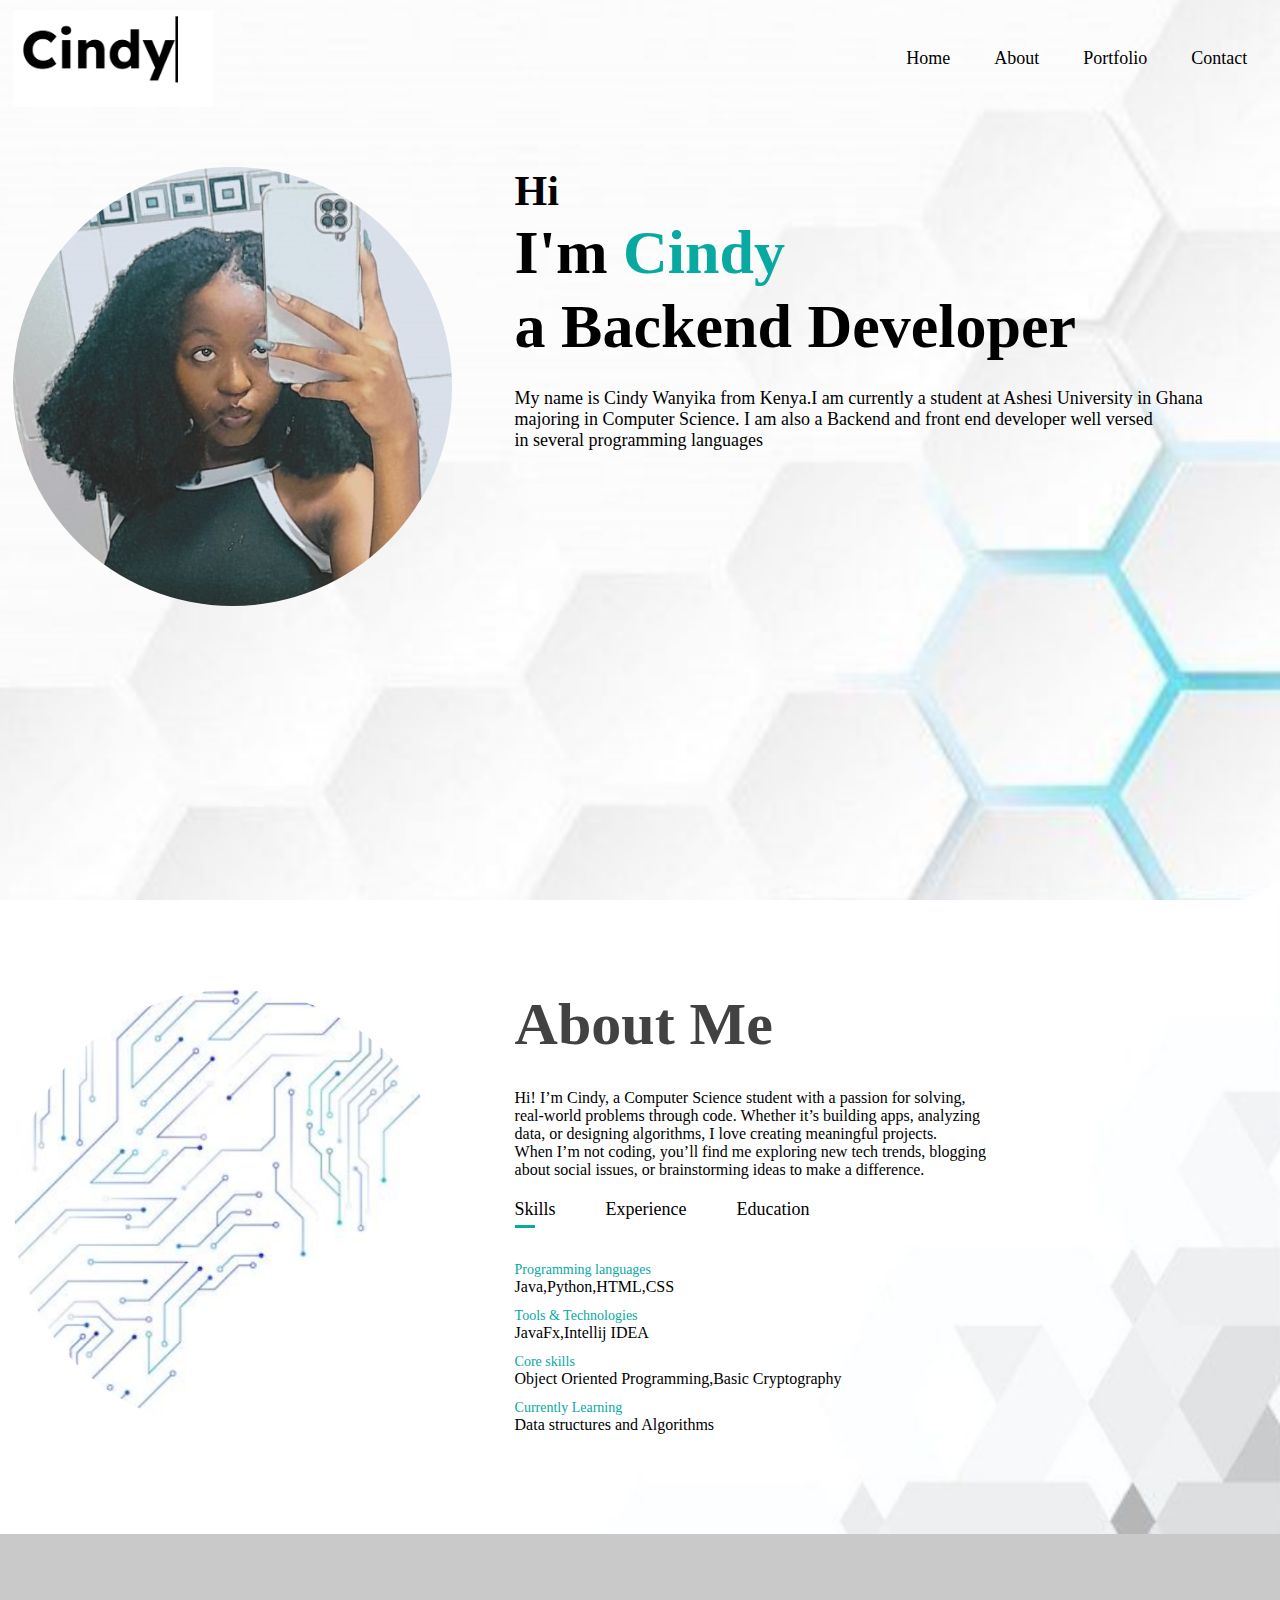
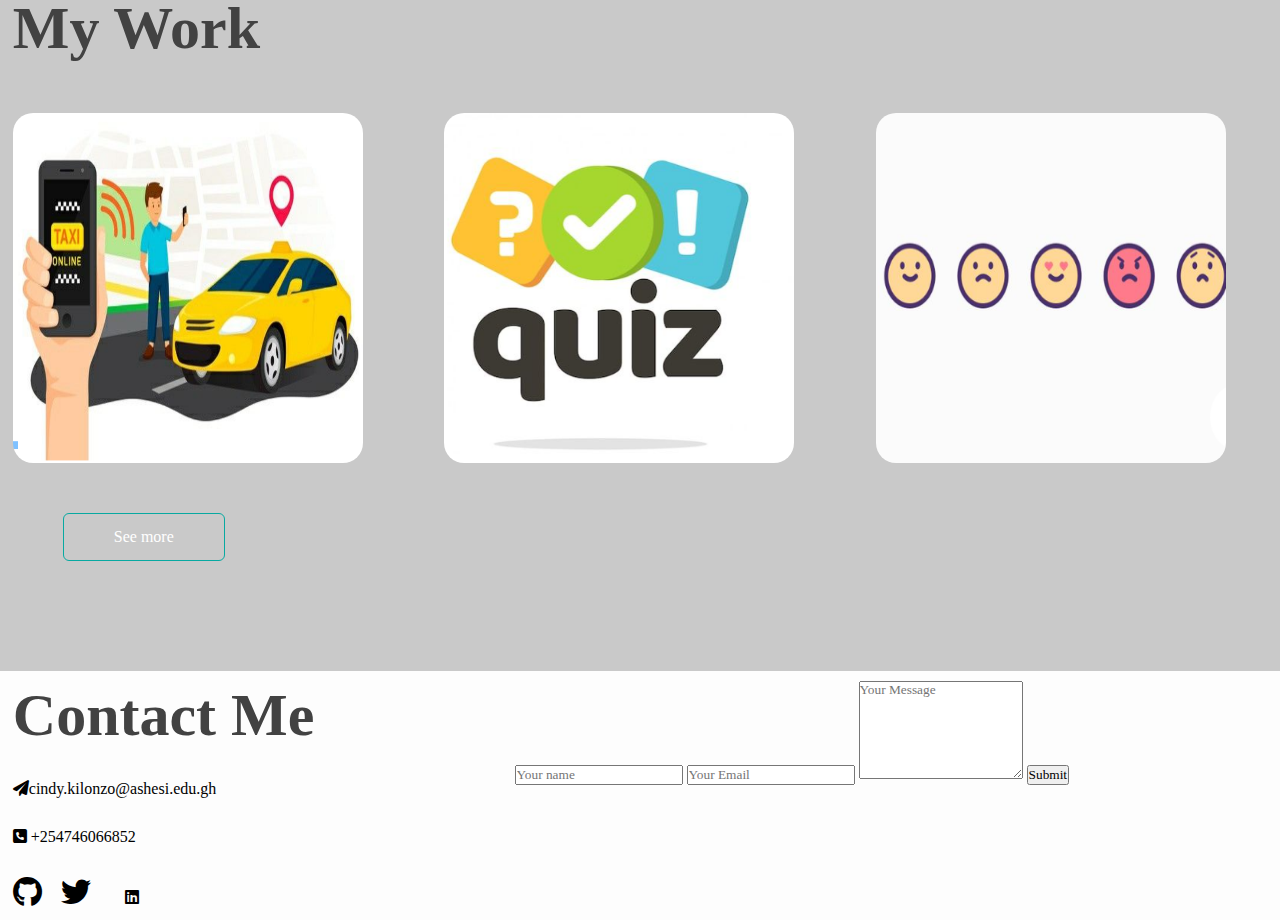
<file: myWebsite/header.html>
<!DOCTYPE html>
<html lang="en">
  
<head>
    <title>Cindy Wanyika</title>
    <link rel="icon" href="octo.png">
    <link rel="stylesheet" href="style2.css">
    <link href="https://cdnjs.cloudflare.com/ajax/libs/font-awesome/6.0.0-beta3/css/all.min.css" rel="stylesheet">

</head> 
<body>
<div id="header">
<div class="container">
    <nav>
        <img src="logoFinal.png" class="logo">
        <ul>
            <li><a href="#">Home</a></li>
            <li><a href="#">About</a></li>
            <li><a href="#">Portfolio</a></li>
            <li><a href="#">Contact</a></li>
        </ul>
    </nav>
    <div class="home-text">
        <div class="col-1">
            <img src="yeah.jpg">
        </div>

        <div class="col-2">
            <h3>Hi</h3>

            <h1>I'm <span>Cindy<br></span>a Backend Developer</h1>

            <p>My name is Cindy Wanyika from Kenya.I am currently
                a student at Ashesi University in Ghana majoring in Computer Science.
                I am also a Backend and front end developer well versed<br>
                in several programming languages
            </p> 
        </div>
        
        

    </div>
    
</div>

</div>

<div id="about">
    <div class="container">
        <div class="row">
            <div class="about-col-1">
                <img src="tech2.png">
            </div>
            <div class="about-col-2">
                <h1 class="sub-title">About Me</h1>
                <p class="about-text">Hi! I’m Cindy, a Computer Science student with a passion for solving,<br> 
                    real-world problems through code. Whether it’s building apps, analyzing<br>
                     data, or designing algorithms, I love creating meaningful projects.<br>
                      When I’m not coding, you’ll find me exploring new tech trends, blogging<br> 
                      about social issues, or brainstorming ideas to make a difference.</p>
                      <div class="tab-titles">
                        <p class="tab-links active-link" onclick="opentab('skills')">Skills</p>
                        <p class="tab-links" onclick="opentab('experience')">Experience</p>
                        <p class="tab-links" onclick="opentab('education')">Education</p>
                      </div>
                      <div class="tab-contents active-tab" id="skills">
                        <ul>
                            <li><span>Programming languages</span><br>Java,Python,HTML,CSS</li>
                            <li><span>Tools & Technologies</span><br>JavaFx,Intellij IDEA</li>
                            <li><span>Core skills</span><br>Object Oriented Programming,Basic Cryptography</li>
                            <li><span>Currently Learning</span><br>Data structures and Algorithms</li>
                        </ul>
                      </div>
                      <div class="tab-contents" id="experience">
                        <ul>
                            <li><span>2024</span><br>Huawei hackathon</li>
                            <li><span>2025</span><br>Google Developers</li>
                            <li><span>2025</span><br>some other hackathon</li>
                        </ul>
                      </div>
                      <div class="tab-contents" id="education">
                        <ul>
                            <li><span>2021</span><br>Alliance girls' High school</li>
                            <li><span>2024</span><br>Ashesi University</li>
                            <li><span>2025</span><br>CISCO</li>
                        </ul>
                      </div>
                      
            </div>
        </div>
    </div>


</div>
<!---Portfolio-->
<div id="portfolio">
    <div class="container">
        <h1 class="sub-title">My Work</h1>
        <div class="work-list">
            <div class="work">
                <img src="cab.png" style="height: 350px; width: 350px ;">
                <div class="layer">
                    <h3>Cab booking platform</h3>
                    <p>The program allows connects drivers<br> and passengers within the same localities</p>
                    <a href="#"><i class="fa fa-external-link" aria-hidden="false"></i></a>
                </div>
            </div>
            <div class="work">
                <img src="quiz.png" style="height: 350px; width: 350px ;">
                <div class="layer">
                    <h3>A quiz material access Program</h3>
                    <p>The program allows instructors to upload<br> revision materials in the form of quizes for student </p>
                    <a href="#"><i class="fa fa-external-link" aria-hidden="false"></i></a>
                </div>
            </div>
            <div class="work">
                <img src="journal.png" style="height: 350px; width: 350px ;">
                <div class="layer">
                    <h3>emotion tracking Journal</h3>
                    <p>The program allows users to log their emotions and records them<br> enabling users to keep a track of what they feel</p>
                    <a href="#"><i class="fa fa-external-link" aria-hidden="false"></i></a>
                </div>
            </div>

        </div>
        <a href="#" class="btn">See more</a>
        
    </div>
</div>
<div id="contact">
    <div class="container">
        <div class="row">
            <div class="contact-left">
                <h1 class="sub-title">Contact Me</h1>
                <p><i class="fas fa-paper-plane"></i>cindy.kilonzo@ashesi.edu.gh</p>
                <p><i class="fas fa-phone-square"></i>
                    +254746066852</p>
                <div class="social-icons">
                    <a href=""><i class="fab fa-github"></i></a>
                    <a href=""><i class="fab fa-twitter"></i></a>
                    <a href=""></a><i class="fab fa-linkedin"></i></a>
                </div>
            </div>
            <div class="contact-right">
                <form>
                    <input type="text" name="Name" placeholder="Your name" requireed>
                    <input type="email" name="email" placeholder="Your Email" required>
                    <textarea name="Message" rows="6" placeholder="Your Message"></textarea>
                    <button type="submit">Submit</button>
                </form>
            </div>
        </div>
    </div>
</div>

<script>
    var tablinks=document.getElementsByClassName("tab-links");
    var tabcontents=document.getElementsByClassName("tab-contents");

    function opentab(tabname){
        for(tablink of tablinks){
            tablink.classList.remove("active-link")
        }
        for(tabcontent of tabcontents){
            tabcontent.classList.remove("active-tab")
        }
        event.currentTarget.classList.add("active-link")
        document.getElementById(tabname).classList.add("active-tab")
    }
</script>
    
</body>
</html>
</file>
<file: myWebsite/style.css>
*{
    margin: 0;
    padding: 0;
    font-family: "Poppins","sans-serif";
    box-sizing: border-box;
}
body{
    background: #fdfdfd;
    color: #000000;
}
#header{
    width: 100%;
    height:100vh;
    background-image: url(navas.png);
    background-size: cover;
    background-position: center;

}
.container{
    padding: 10px 1%;
}
nav{
    display: flex;
    align-items: center;
    justify-content: space-between;
    flex-wrap: wrap;
}
.logo{
   width: 200px; 
}

nav ul li{
    display: inline-block;
    list-style: none;
    margin: 10px 20px;

}
nav ul li a{
    color: #000000;
    text-decoration: none;
    font-size: 18px;
    position: relative;
}

nav ul li a::after{
    content: "";
    width: 0%;
    height: 3px;
    background: #07a9a1;
    position: absolute;
    left: 0;
    bottom: -6px;
    transition: 0.5s;
}
nav ul li a:hover::after{
    width:100%

}
.header_text{
    margin-top: 10%;
    font-size: 30px;

}
.header_text h1{
    margin-top: 0%;
    font-size: 60px;
}
.header_text h1 span{
    color: #07a9a1;
}
#about{
    padding: 80px 0;
    color:#000000;
    background-image: url(tek1.png);
    background-size: cover;
    background-position: center;
    
}
.row{
    display: flex;
    justify-content: space-between;
    flex-wrap: wrap;
}
.about-col-1{
    flex-basis: 35%;
}
.about-col-1 img{
    width: 100%;
    border-radius: 15px;
}
.about-col-2{
    flex-basis: 60%;

}
.sub-title{
    font-size: 60px;
    font-weight: 600;
    color: #07a9a1;
}
.tab-titles{
    display: flex;
    margin: 20px 0 40px;
}
.tab-links{
    margin-right: 50px;
    font-size: 18px;
    font-weight: 500;
    cursor: pointer;
    position: relative;
}
.tab-links::after{
    content: "";
    width: 0;
    height: 3px;
    background: #07a9a1;
    position: absolute;
    left: 0;
    bottom: -8px;
    transition: 0.5s;

}
.tab-links.active-link::after{
    width: 50%;

}
.tab-contents ul li{
    list-style: none;
    margin: 10px 0;
}
.tab-contents ul li span{
    color: #07a9a1;
    font-size: 14px;
}
.tab-contents{
    display: none;
}
.tab-contents.active-tab{
    display: block;
}
#portfolio{
    background-color: rgb(201, 201, 201);
    padding: 50px 0;
}
.work-list{
    display: grid;
    grid-template-columns: repeat(auto-fit,minmax(250px,1fr));
    grid-gap: 40px;
    margin-top: 50px;
}
.work{
    border-radius: 10px;
    position:relative;
    overflow: hidden;
}
.work img{
    width: 60%;
    border-radius: 20px;
    display: block;
    transition: transform 0.5s;

}
.layer{
    width: 100%;
    height: 0%;
    background: linear-gradient(rgba(0,0,0,0.6),#07a9a1);
    border-radius: 10px;
    position: absolute;
    left: 0;
    bottom: 0;
    overflow: hidden;
    display: flex;
    align-items: center;
    justify-content: center;
    flex-direction: column;
    padding: 0 40px;
    text-align: center;
    transition: height 0.5s;
}
.layer h3{
    font-weight: 700;
    margin-bottom: 20px;
}
.layer a{
    margin-top: 20px;
    color: #000000;
    text-decoration: none;
    font-size:18px;
    line-height: 60px;
    background: white;
    width: 60px;
    height: 60px;
    border-radius: 50%;
    text-align: center;
}
.work:hover img{
    transform: scale(1.1);
}
.work:hover .layer{
    height: 100%;

}
.btn{
    display: block;
    margin: 50px;
    width: fit-content;
    border: 1px solid #07a9a1;
    padding: 14px 50px;
    border-radius: 6px;
    text-decoration: none;
    color: white;
    transition: background 0.5s;
}
.btn:hover{
    background: #07a9a1;
}

.contact-left{
    flex-basis: 35%;
}

.contact-right{
    flex-basis: 60%;
}
.contact-left p{
    margin-top: 30px;
}
.social-icons{
    margin-top: 30px;
}
.social-icons a{
    text-decoration: none;
    font-size: 30px;
    margin-right: 15px;
    color: #000000;
    display: inline-block;
}
</file>
<file: myWebsite/style2.css>
*{
    margin: 0;
    padding: 0;
    font-family: "Poppins","sans-serif";
    box-sizing: border-box;
}
body{
    background: #fdfdfd;
    color: #000000;
}
#header{
    width: 100%;
    height:100vh;
    background-image: url(navas.png);
    background-size: cover;
    background-position: center;

}
.container{
    padding: 10px 1%;
}
nav{
    display: flex;
    align-items: center;
    justify-content: space-between;
    flex-wrap: wrap;
}
.logo{
   width: 200px; 
}

nav ul li{
    display: inline-block;
    list-style: none;
    margin: 10px 20px;

}
nav ul li a{
    color: #000000;
    text-decoration: none;
    font-size: 18px;
    position: relative;
}

nav ul li a::after{
    content: "";
    width: 0%;
    height: 3px;
    background: #07a9a1;
    position: absolute;
    left: 0;
    bottom: -6px;
    transition: 0.5s;
}
nav ul li a:hover::after{
    width:100%

}
.home-text{
    margin-top: 60px;
    display: flex;
    justify-content: space-between;
    flex-wrap: wrap;
}
.col-1{
    flex-basis: 35%;
}
.col-1 img{
    width: 100%;
    border-radius: 50%;
    object-fit: cover;
    aspect-ratio: 1/1;
}
.col-2{
    flex-basis: 60%;

}
.col-2 h3{
    font-size: 42px;
}
.col-2 h1{
    font-size: 62px;
    line-height: 1.2;
}

.col-2 h1 span{
    color: #07a9a1;
}
.col-2 p{
    font-size: 18px;
    margin: 25px 0 30px;
}

#about{
    padding: 80px 0;
    color:#000000;
    background-image: url(tek1.png);
    background-size: cover;
    background-position: center;
    
}
.row{
    display: flex;
    justify-content: space-between;
    flex-wrap: wrap;
}
.about-col-1{
    flex-basis: 35%;
}
.about-col-1 img{
    width: 100%;
    border-radius: 50%;
    object-fit: cover;
    aspect-ratio: 1/1;
}
.about-col-2{
    flex-basis: 60%;

}
.sub-title{
    font-size: 60px;
    font-weight: 600;
    color: #424242;
}
.about-text{
    margin-top: 30px;
}
.tab-titles{
    display: flex;
    margin: 20px 0 40px;
}
.tab-links{
    margin-right: 50px;
    font-size: 18px;
    font-weight: 500;
    cursor: pointer;
    position: relative;
}
.tab-links::after{
    content: "";
    width: 0;
    height: 3px;
    background: #07a9a1;
    position: absolute;
    left: 0;
    bottom: -8px;
    transition: 0.5s;

}
.tab-links.active-link::after{
    width: 50%;

}
.tab-contents ul li{
    list-style: none;
    margin: 10px 0;
}
.tab-contents ul li span{
    color: #07a9a1;
    font-size: 14px;
}
.tab-contents{
    display: none;
}
.tab-contents.active-tab{
    display: block;
}
#portfolio{
    background-color: rgb(201, 201, 201);
    padding: 50px 0;
}
.work-list{
    display: grid;
    grid-template-columns: repeat(auto-fit,minmax(250px,1fr));
    grid-gap: 40px;
    margin-top: 50px;
}
.work{
    border-radius: 10px;
    position:relative;
    overflow: hidden;
}
.work img{
    width: 60%;
    border-radius: 20px;
    display: block;
    transition: transform 0.5s;

}
.layer{
    width: 100%;
    height: 0%;
    background: linear-gradient(rgba(0,0,0,0.6),#07a9a1);
    border-radius: 10px;
    position: absolute;
    left: 0;
    bottom: 0;
    overflow: hidden;
    display: flex;
    align-items: center;
    justify-content: center;
    flex-direction: column;
    padding: 0 40px;
    text-align: center;
    transition: height 0.5s;
}
.layer h3{
    font-weight: 700;
    margin-bottom: 20px;
}
.layer a{
    margin-top: 20px;
    color: #000000;
    text-decoration: none;
    font-size:18px;
    line-height: 60px;
    background: white;
    width: 60px;
    height: 60px;
    border-radius: 50%;
    text-align: center;
}
.work:hover img{
    transform: scale(1.1);
}
.work:hover .layer{
    height: 100%;

}
.btn{
    display: block;
    margin: 50px;
    width: fit-content;
    border: 1px solid #07a9a1;
    padding: 14px 50px;
    border-radius: 6px;
    text-decoration: none;
    color: white;
    transition: background 0.5s;
}
.btn:hover{
    background: #07a9a1;
}

.contact-left{
    flex-basis: 35%;
}

.contact-right{
    flex-basis: 60%;
}
.contact-left p{
    margin-top: 30px;
}
.social-icons{
    margin-top: 30px;
}
.social-icons a{
    text-decoration: none;
    font-size: 30px;
    margin-right: 15px;
    color: #000000;
    display: inline-block;
}
</file>
<file: style.css>
/* Reset and base */
* {
  margin: 0;
  padding: 0;
  box-sizing: border-box;
}

body {
  font-family: 'Segoe UI', Tahoma, Geneva, Verdana, sans-serif;
  line-height: 1.6;
  color: #333;
  background: #fff;
}

header {
  display: flex;
  justify-content: space-between;
  align-items: center;
  padding: 20px 50px;
  box-shadow: 0 2px 4px rgba(0,0,0,0.1);
  position: sticky;
  top: 0;
  background: #fff;
}

.logo {
  font-size: 1.5rem;
  font-weight: bold;
  color: #ec4899;
}

.logo span {
  color: #000;
}

nav ul {
  list-style: none;
  display: flex;
  gap: 25px;
}

nav a {
  text-decoration: none;
  color: #333;
  font-weight: 500;
}

nav a:hover {
  color: #ec4899;
}

.menu-toggle {
  display: none;
  font-size: 1.8rem;
  cursor: pointer;
}

.hero {
  display: flex;
  justify-content: space-between;
  align-items: center;
  padding: 80px 50px;
  flex-wrap: wrap;
}

.hero-text {
  flex: 1;
  min-width: 280px;
  margin-left: 10%;
}

.hero-text .intro {
  color: #ec4899;
  font-weight: 600;
  margin-bottom: 10px;
}

.hero-text h1 {
  font-size: 2.5rem;
  font-weight: 800;
  margin-bottom: 10px;
}

.hero-text h2 {
  font-size: 1.5rem;
  color: #555;
  margin-bottom: 20px;
}

.hero-text .description {
  max-width: 500px;
  margin-bottom: 30px;
}

.buttons {
  display: flex;
  gap: 15px;
  margin-bottom: 20px;
}

.btn {
  padding: 12px 20px;
  border-radius: 5px;
  font-weight: 600;
  text-decoration: none;
  transition: 0.3s;
}

.btn.primary {
  background: #ec4899;
  color: #fff;
}

.btn.primary:hover {
  background: #ec4899;
}

.btn.outline {
  border: 2px solid #ec4899;
  color: #ec4899;
}

.btn.outline:hover {
  background: #ec4899;
  color: #fff;
}

.icons a {
  margin-right: 15px;
}

.icons img {
  width: 24px;
  height: 24px;
  filter: brightness(0) saturate(100%) invert(24%) sepia(86%) saturate(5452%) hue-rotate(220deg) brightness(92%) contrast(101%);
}

.hero-image {
  flex: 1;
  display: flex;
  justify-content: center;
  align-items: center;
  min-width: 250px;
  margin-top: 30px;
  margin-right: 10%;
}

.hero-image img {
  width: 400px;
  height: 400px;
  object-fit: cover;
  border-radius: 50%;
  border: 4px solid #ec4899;
}

/* About section */
.about {
  padding: 80px 50px;
  background: #f9fafb;
}

.about h2 {
  text-align: center;
  font-size: 2rem;
  font-weight: 700;
  margin-bottom: 10px;
}

.about .subtitle {
  text-align: center;
  color: #555;
  margin-bottom: 50px;
  max-width: 600px;
  margin-left: auto;
  margin-right: auto;
}

.about-content {
  display: flex;
  flex-wrap: wrap;
  gap: 50px;
}

.about-left,
.about-right {
  flex: 1;
  min-width: 280px;
}

.about-left h3,
.about-right h3 {
  font-size: 1.5rem;
  font-weight: 700;
  margin-bottom: 20px;
}

.about-left p,
.about-right p {
  margin-bottom: 20px;
  color: #333;
}

.about-right h4 {
  margin-top: 20px;
  margin-bottom: 5px;
  font-size: 1.1rem;
}

.about-right h4 a {
  color: #ec4899;
  text-decoration: none;
  font-weight: 600;
}

.about-right h4 a:hover {
  text-decoration: underline;
}

/* Skills section */
.skills {
  padding: 80px 50px;
}

.skills h2 {
  text-align: center;
  font-size: 2rem;
  font-weight: 700;
  margin-bottom: 10px;
}

.skills .subtitle {
  text-align: center;
  color: #555;
  margin-bottom: 50px;
  max-width: 600px;
  margin-left: auto;
  margin-right: auto;
}

.skills-content {
  display: flex;
  flex-wrap: wrap;
  gap: 30px;
  justify-content: center;
}

.skill-card {
  background: #fff;
  border-radius: 10px;
  padding: 20px;
  flex: 1;
  min-width: 250px;
  max-width: 300px;
  box-shadow: 0 2px 8px rgba(0,0,0,0.05);
}

.skill-card h3 {
  text-align: center;
  margin-bottom: 20px;
}

.skill-card p {
  margin: 10px 0 5px;
  display: flex;
  justify-content: space-between;
}

.bar {
  background: #e0e0e0;
  height: 6px;
  border-radius: 3px;
}

.progress {
  background: #ec4899;
  height: 6px;
  border-radius: 3px;
}


.projects {
  padding: 80px 50px;
  background: #f9fafb;
}

.projects h2 {
  text-align: center;
  font-size: 2rem;
  margin-bottom: 10px;
}

.projects .subtitle {
  text-align: center;
  color: #555;
  margin-bottom: 50px;
  max-width: 600px;
  margin-left: auto;
  margin-right: auto;
}

.projects-content {
  display: flex;
  flex-wrap: wrap;
  gap: 30px;
  justify-content: center;
}

.project-card {
  background: #fff;
  border-radius: 10px;
  box-shadow: 0 2px 8px rgba(0,0,0,0.05);
  overflow: hidden;
  max-width: 300px;
  flex: 1;
}

.project-card img {
  width: 100%;
  height: 180px;
  object-fit: cover;
}

.project-card h3 {
  padding: 15px;
  font-size: 1.2rem;
}

.project-card p {
  padding: 0 15px 15px;
  color: #555;
}

.tags {
  display: flex;
  flex-wrap: wrap;
  gap: 5px;
  padding: 0 15px 15px;
}

.tags span {
  background: #f1f5f9;
  color: #ec4899;
  font-size: 0.8rem;
  padding: 3px 8px;
  border-radius: 5px;
}

.demo-link, .source-link {
  display: inline-block;
  margin: 10px 15px;
  font-size: 0.9rem;
  text-decoration: none;
  color: #ec4899;
}

.demo-link:hover, .source-link:hover {
  text-decoration: underline;
}

#contact {
  padding: 80px 50px;
}

#contact h2 {
  text-align: center;
}

#contact p {
  text-align: center;
  margin-bottom: 40px;
}

.contact-container {
  display: flex;
  flex-wrap: wrap;
  justify-content: center;
  gap: 50px;
}

form {
  flex: 1;
  min-width: 280px;
  max-width: 400px;
  background: #fff;
  padding: 20px;
  border-radius: 10px;
  box-shadow: 0 2px 10px rgba(0,0,0,0.05);
}

form h3 {
  margin-bottom: 20px;
}

form input, form textarea {
  width: 100%;
  padding: 10px;
  margin-bottom: 15px;
  border: 1px solid #ddd;
  border-radius: 5px;
}

form button {
  background-color: #e91e63; 
  color: white;
  border: none;
  padding: 10px 20px;
  border-radius: 5px;
  cursor: pointer;
}

form button:hover {
  background-color: #d81b60;
}

#msg {
  display: block;
  margin-top: 10px;
  color: green;
}

.contact-info {
  flex: 1;
  min-width: 220px;
  max-width: 300px;
  text-align: center;
}



@media (max-width: 768px) {
  .menu-toggle {
    display: block;
  }

  nav ul {
    display: none;
    flex-direction: column;
    gap: 10px;
    background: #fff;
    position: absolute;
    top: 70px; 
    right: 20px;
    padding: 15px;
    box-shadow: 0 2px 8px rgba(0,0,0,0.1);
    border-radius: 8px;
  }

  nav ul.show {
    display: flex;
  }

  .hero {
    flex-direction: column;
    padding: 50px 20px;
  }

  .hero-text {
    margin: 0;
    text-align: center;
  }

  .hero-text h1 {
    font-size: 2rem;
  }

  .hero-text h2 {
    font-size: 1.2rem;
  }

  .buttons {
    justify-content: center;
    flex-wrap: wrap;
  }

  .icons {
    justify-content: center;
  }

  .icons a {
    margin-right: 10px;
  }

  .hero-image {
    margin: 30px 0 0 0;
    margin-right: 0;
  }

  .hero-image img {
    width: 250px;
    height: 250px;
  }
  .projects-content {
    flex-direction: column;
    align-items: center;
   
  }

  .project-card {
    
    max-width: 100%;
    width: 100%;
  }
}
</file>
